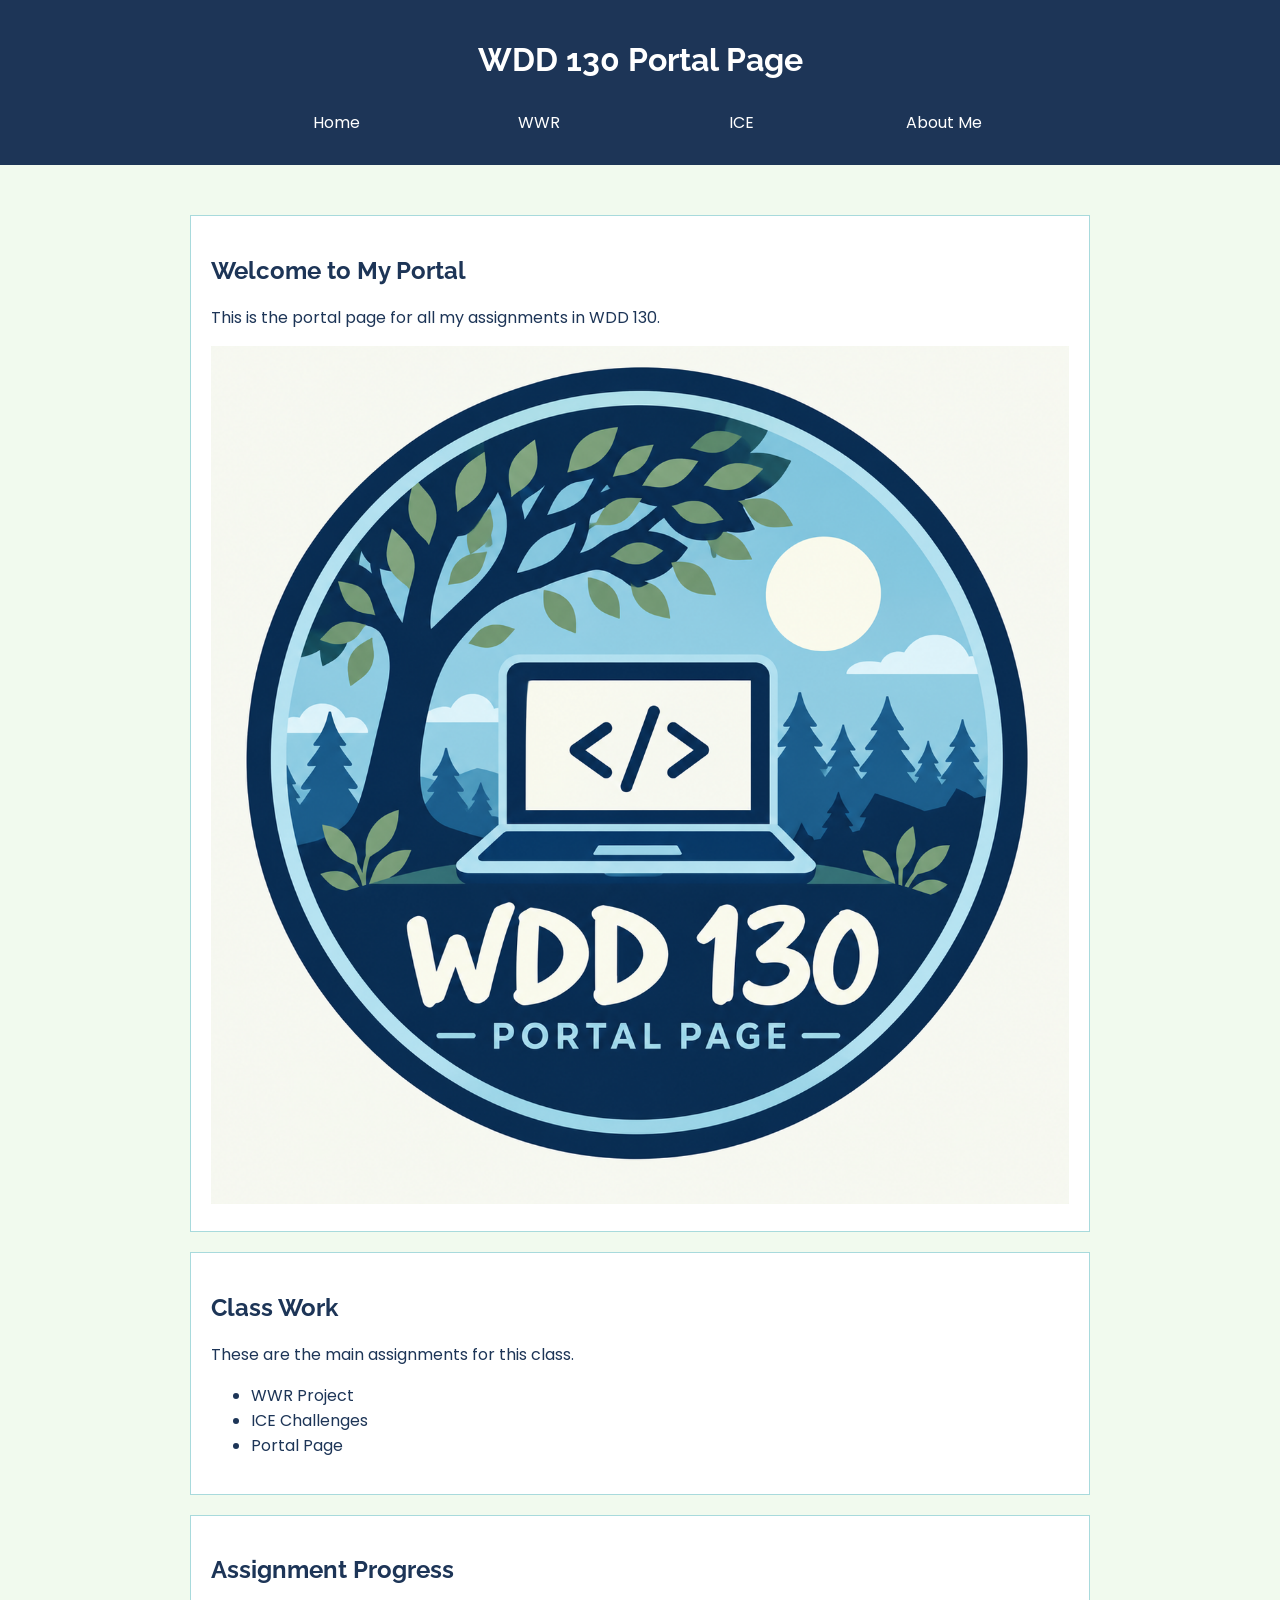
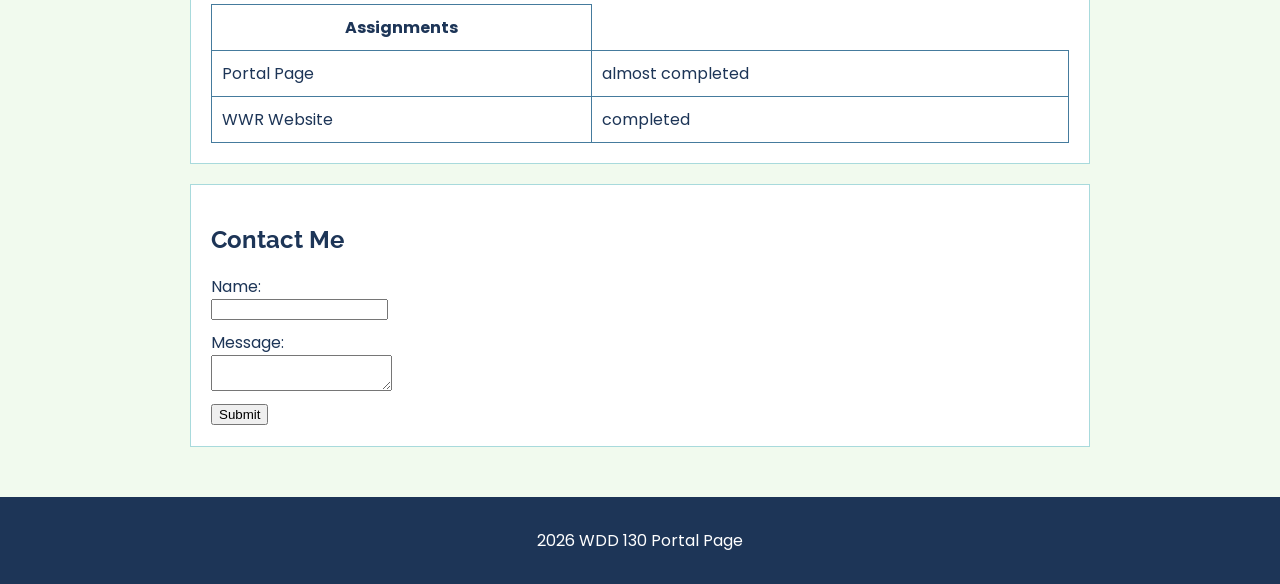
<file: index.html>
<!DOCTYPE html>
<html lang="en">
<head>
    <meta charset="UTF-8">
    <meta name="viewport" content="width=device-width, initial-scale=1.0">
    <title>WDD 130 Portal Page</title>
    <link rel="stylesheet" href="styles.css">
</head>
<body>
    <header>
        <h1>WDD 130 Portal Page</h1>

        <nav>
            <a href="index.html">Home</a>
            <a href="wwr/index.html">WWR</a>
            <a href="ice.html">ICE</a>
            <a href="aboutme.html">About Me</a>
        </nav>
    </header>

    <main>
        <section>
            <h2>Welcome to My Portal</h2>
            <p>
                This is the portal page for all my assignments in WDD 130.
            </p>
            <img src="design/portal-logo.png" alt="Portal Image">
        </section>

        <section>
            <h2>Class Work</h2>
            <p>
                These are the main assignments for this class.
            </p>

            <ul>
                <li>WWR Project</li>
                <li>ICE Challenges</li>
                <li>Portal Page</li>
            </ul>
        </section>

        <section>
            <h2>Assignment Progress</h2>

            <table>
                <tr>
                    <th>Assignments</th>
                </tr>
                <tr>
                    <td>Portal Page</td>
                    <td>almost completed</td>
                </tr>
                <tr>
                    <td>WWR Website</td>
                    <td>completed</td>
                </tr>
            </table>
        </section>

        <section>
            <h2>Contact Me</h2>

            <form>
                <label for="name">Name:</label>
                <input type="text" id="name" name="name">

                <label for="message">Message:</label>
                <textarea id="message" name="message"></textarea>

                <button type="submit">Submit</button>
            </form>
        </section>
    </main>

    <footer>
        <p>2026 WDD 130 Portal Page</p>
    </footer>
</body>
</html>
</file>
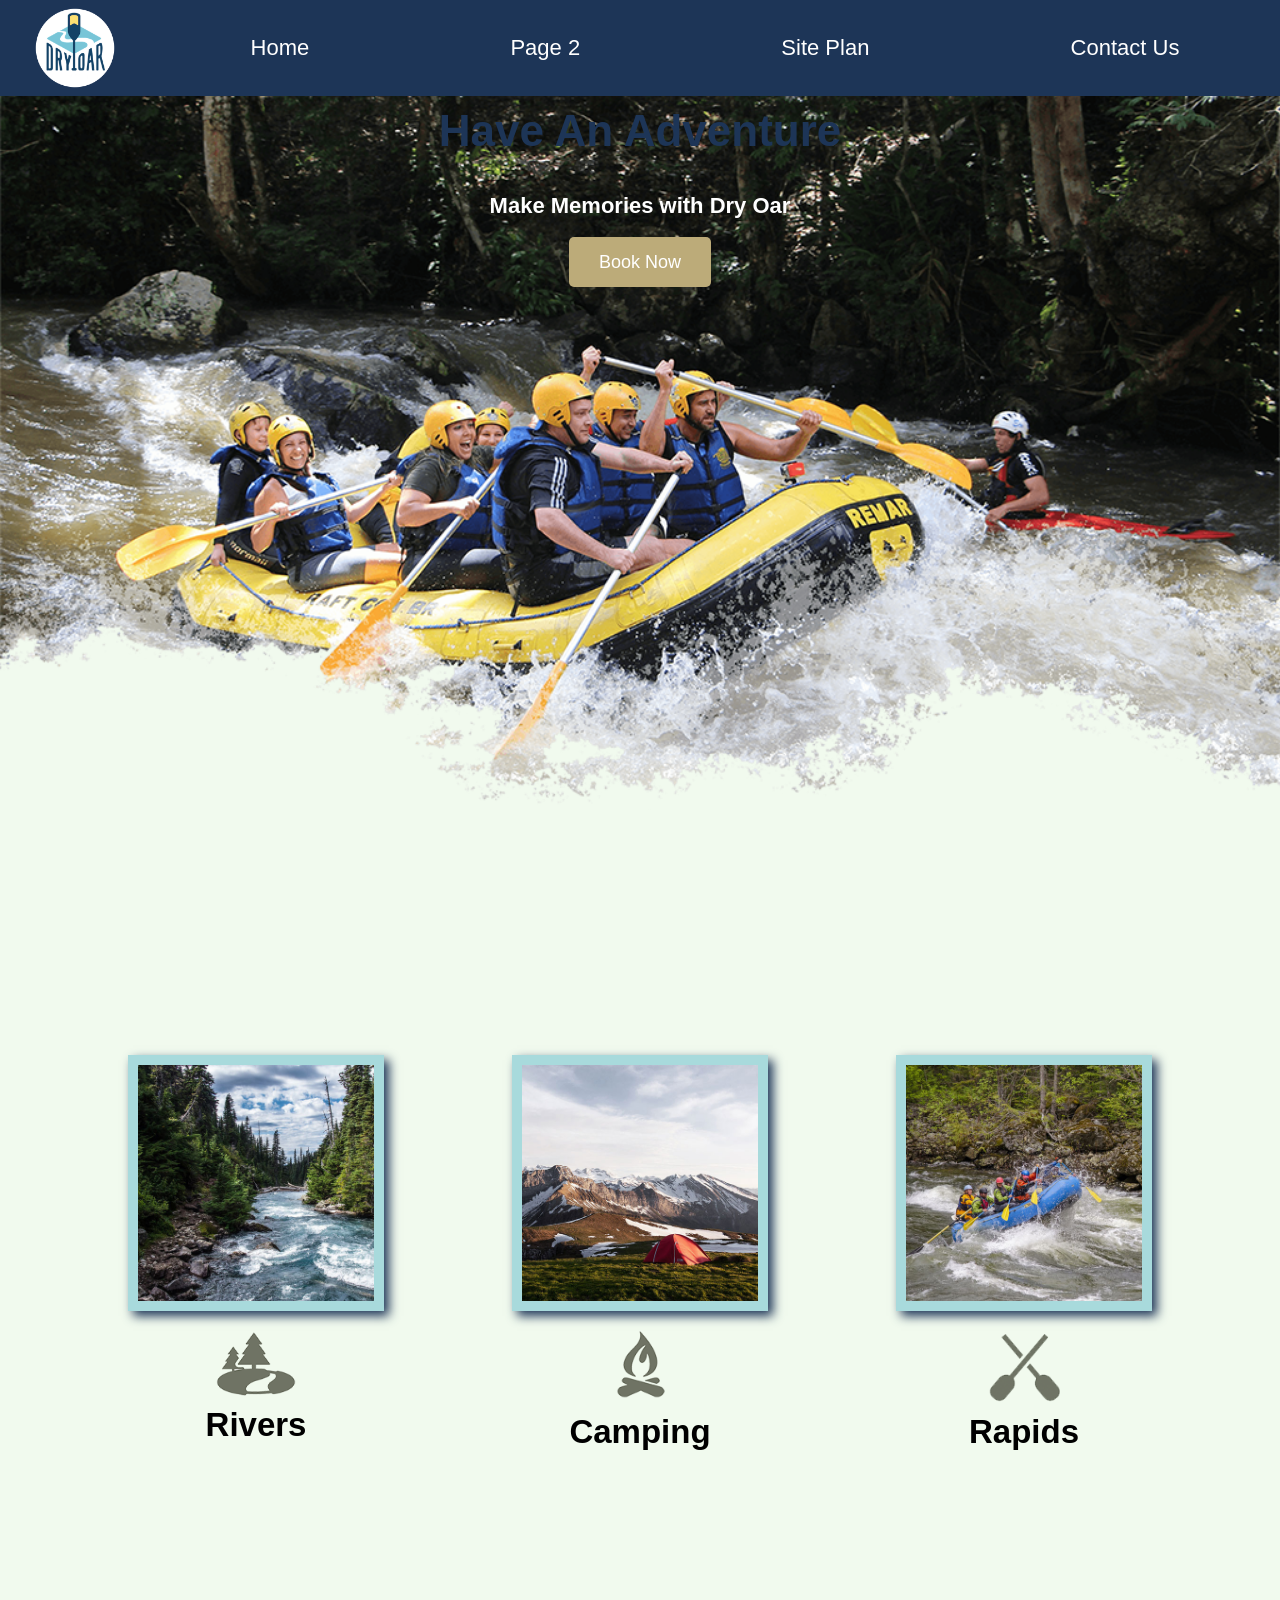
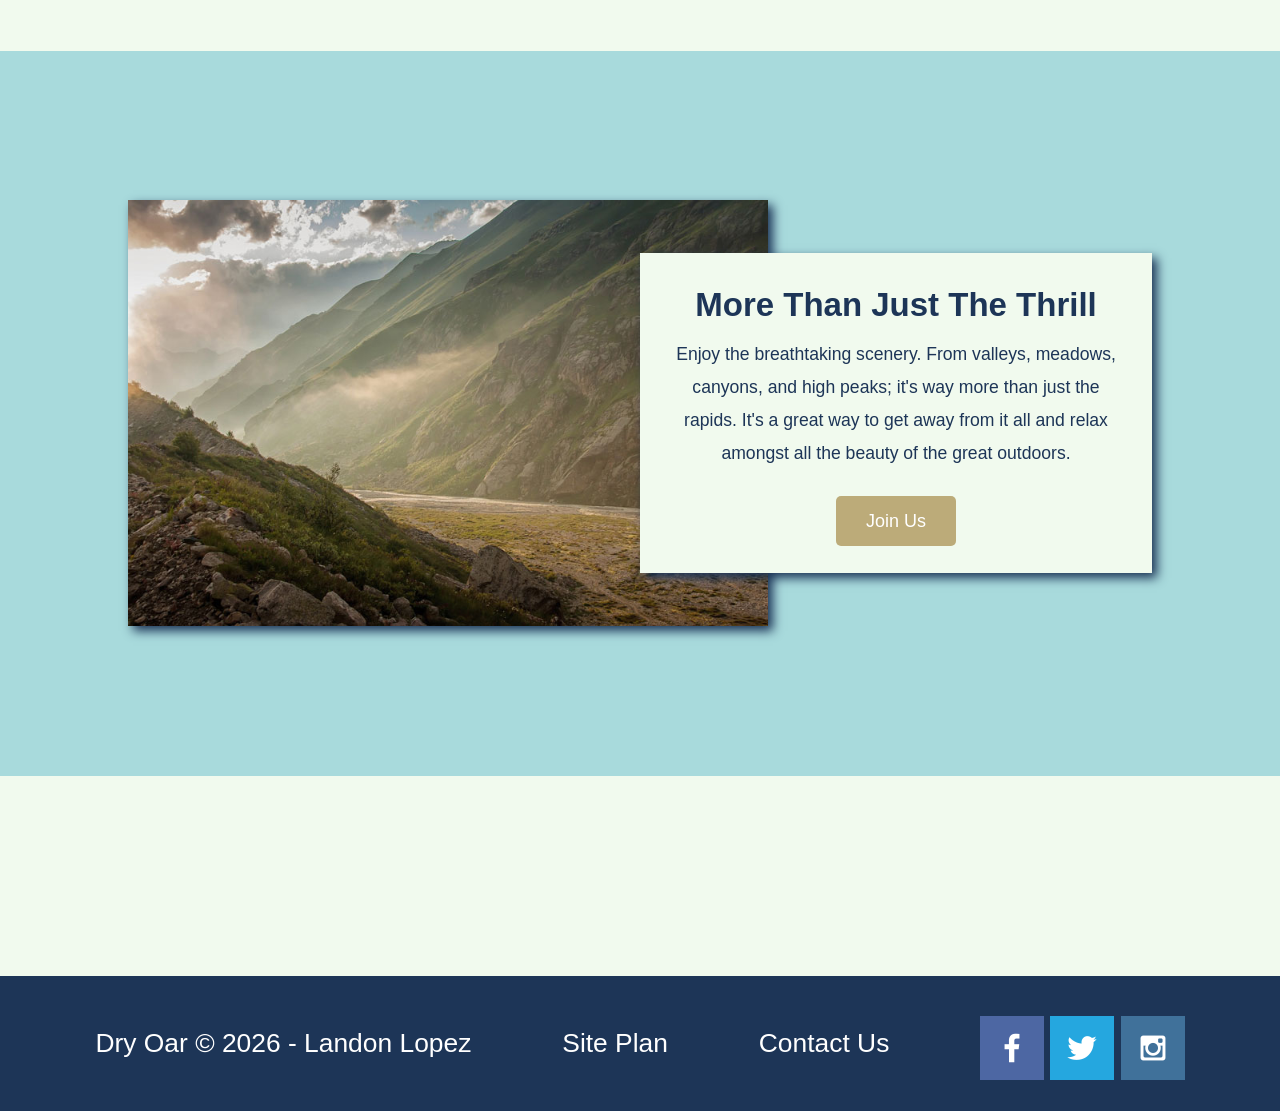
<file: wwr/index.html>
<!DOCTYPE html>
<html lang="en">
<head>
    <meta charset="UTF-8">
    <meta name="viewport" content="width=device-width, initial-scale=1.0">
    <title>Dry Oar Rafting</title>
    <link rel="stylesheet" href="styles/style.css">
</head>
<body>
    <div id="content">
<header>
    <a id="logo_link" href="index.html">
        <img class="logo" src="images/logo.png" alt="Dry Oar Logo">
    </a>
    <nav>
        <a href="index.html">Home</a>
        <a href="#">Page 2</a>
        <a href="site-plan-rafting.html">Site Plan</a>
        <a href="contactus.html">Contact Us</a>
    </nav>
</header>
<div id="hero">
    <div id="hero-box">
        <img id="hero-img" src="images/hero.png" alt="People enjoying white water rafting">
    </div>
    <section id="hero-msg">
        <h1 class="home-title">Have An Adventure</h1>
        <h4>Make Memories with Dry Oar </h4>
        <div class='button-box'>
            <a class='book' href="contactus.html">Book Now</a>
        </div>
    </section>
</div>
<main class="home-grid">
    <section class="rivers-card">
        <img class="card-img" src="images/rivers.jpg" alt="river in forest">
        <img class="icon" src="images/river_icon.png" alt="river icon">
        <h2>Rivers</h2>
    </section>
    <section class="camping-card">
        <img class="card-img" src="images/camping.jpg" alt="tent in mountains">
        <img class="icon" src="images/fire_icon.png" alt="fire icon">
        <h2>Camping</h2>
    </section>
    <section class="rapids-card">
        <img class="card-img" src="images/rapids.jpg" alt="rafting boat">
        <img class="icon" src="images/oars.png" alt="oars icon">
        <h2>Rapids</h2>
    </section>
    <div id="background"></div>
    <img class="mountains" src="images/mountains.jpg" alt="Misty mountains">
    <section class="msg">
        <h2>More Than Just The Thrill</h2>
        <p>Enjoy the breathtaking scenery. From valleys, meadows, canyons, and high peaks; it's way more than just the rapids. It's a great way to get away from it all and relax amongst all the beauty of the great outdoors. </p>
        <a class='join' href="rivers.html">Join Us</a>
    </section>
</main>
<footer>
    <p>Dry Oar &copy; 2026 - Landon Lopez</p>
    <p><a href="site-plan-rafting.html">Site Plan</a></p>
    <p><a href="contactus.html">Contact Us</a></p>
    <div class="social">
        <a href="https://facebook.com" target="_blank">
            <img src="images/facebook.png" alt="fb icon">
        </a>
        <a href="https://twitter.com" target="_blank">
            <img src="images/twitter.png" alt="twitter icon">
        </a>
        <a href="https://instagram.com" target="_blank">
            <img src="images/instagram.png" alt="instagram icon">
        </a>
    </div>
</footer>
    </div>
</body> 
</html>
</file>
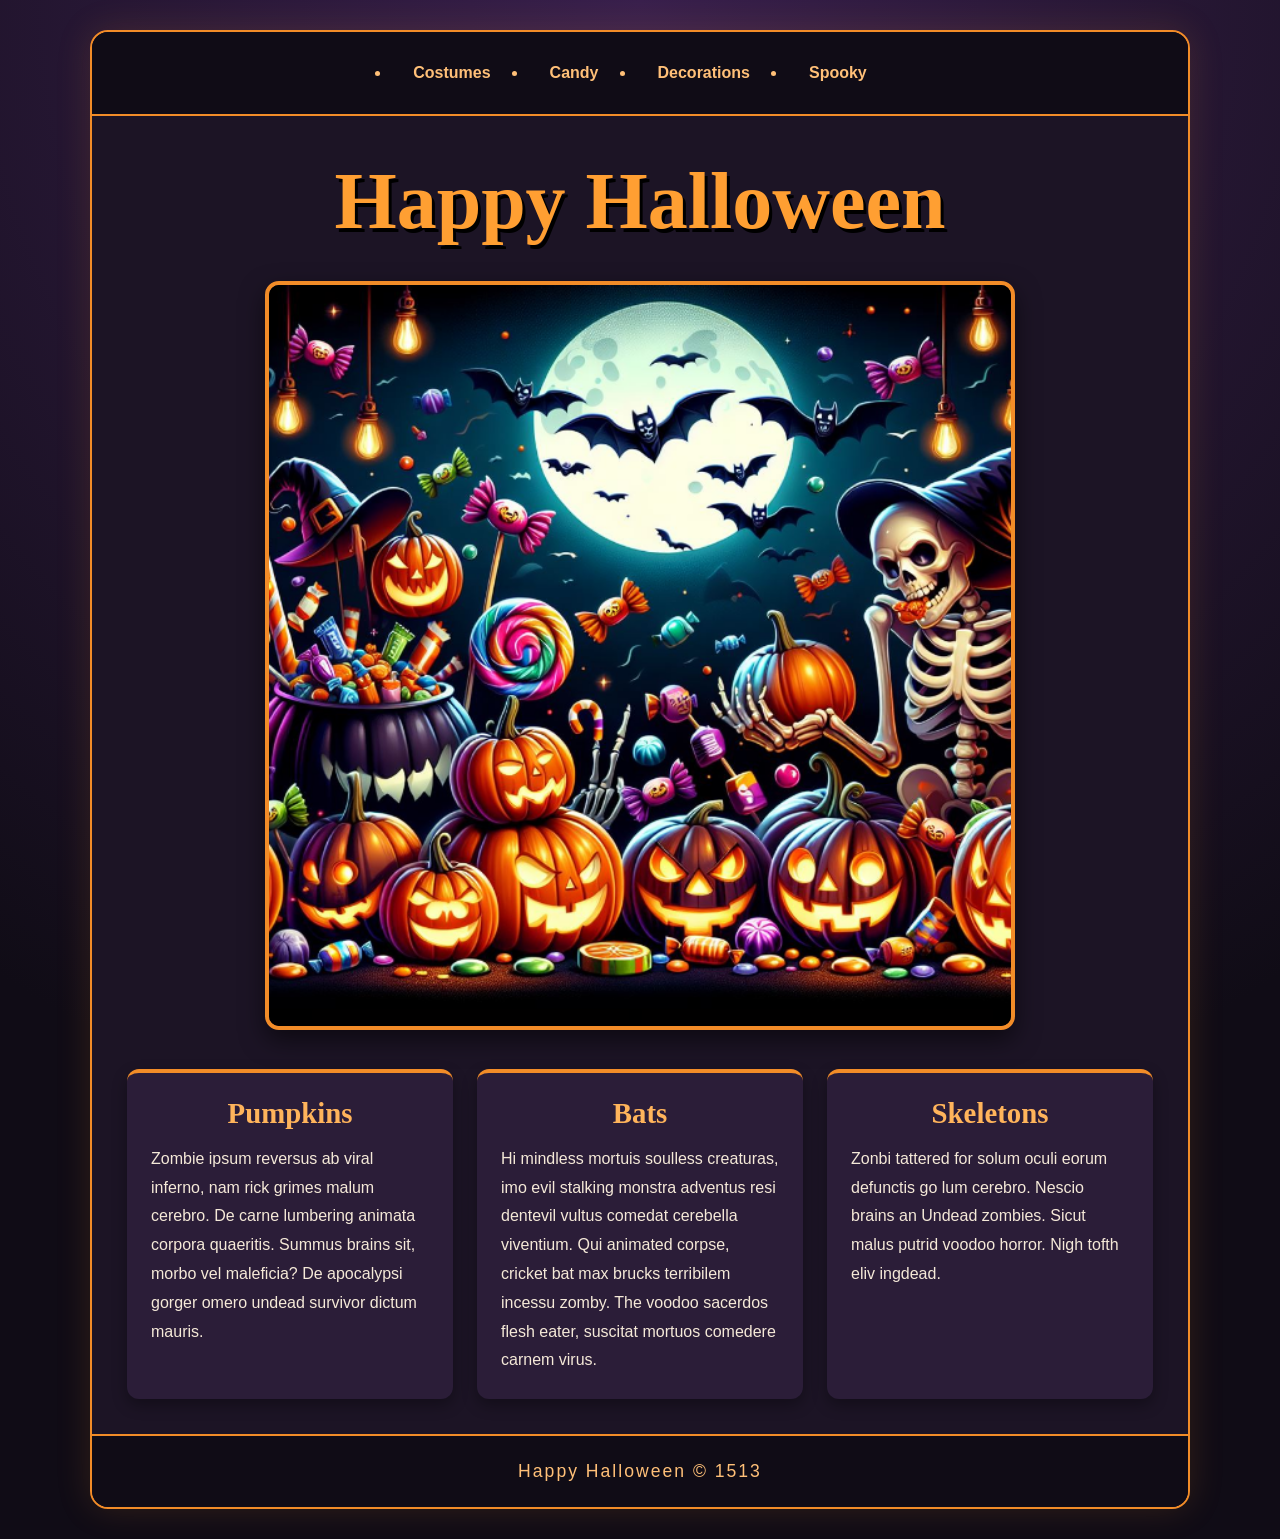
<file: ice/halloween/index.html>
<!-- For this activity you are not allowed to change
 the HTML code, only the CSS -->

<!DOCTYPE html>
<html lang="en">

<head>
    <meta charset="UTF-8">
    <meta name="viewport" content="width=device-width, initial-scale=1.0">
    <title>Document</title>
    <link rel="stylesheet" href="styles/styles.css">
</head>

<body>
    <div id="wrapper">
        <header>
            <nav>
                <ul>
                    <li>Costumes</li>
                    <li>Candy</li>
                    <li>Decorations</li>
                    <li>Spooky</li>
                </ul>
            </nav>
        </header>
        <main>
            <h1>Happy Halloween</h1>
            <img src="images/halloween.png">
            <section>
                <h2>Pumpkins</h2>
                <p>Zombie ipsum reversus ab viral inferno, nam rick grimes
                    malum cerebro. De carne lumbering animata corpora quaeritis.
                    Summus brains sit​​, morbo vel maleficia? De apocalypsi gorger
                    omero undead survivor dictum mauris. </p>
            </section>
            <section>
                <h2>Bats</h2>
                <p>Hi mindless mortuis soulless
                    creaturas, imo evil stalking monstra adventus resi dentevil vultus
                    comedat cerebella viventium. Qui animated corpse, cricket bat max
                    brucks terribilem incessu zomby. The voodoo sacerdos flesh eater,
                    suscitat mortuos comedere carnem virus.</p>
            </section>
            <section>
                <h2>Skeletons</h2>
                <p>Zonbi tattered for solum oculi
                    eorum defunctis go lum cerebro. Nescio brains an Undead zombies. Sicut
                    malus putrid voodoo horror. Nigh tofth eliv ingdead.</p>
            </section>
        </main>
        <footer>
            Happy Halloween &copy; 1513
        </footer>
    </div>
</body>

</html>
</file>
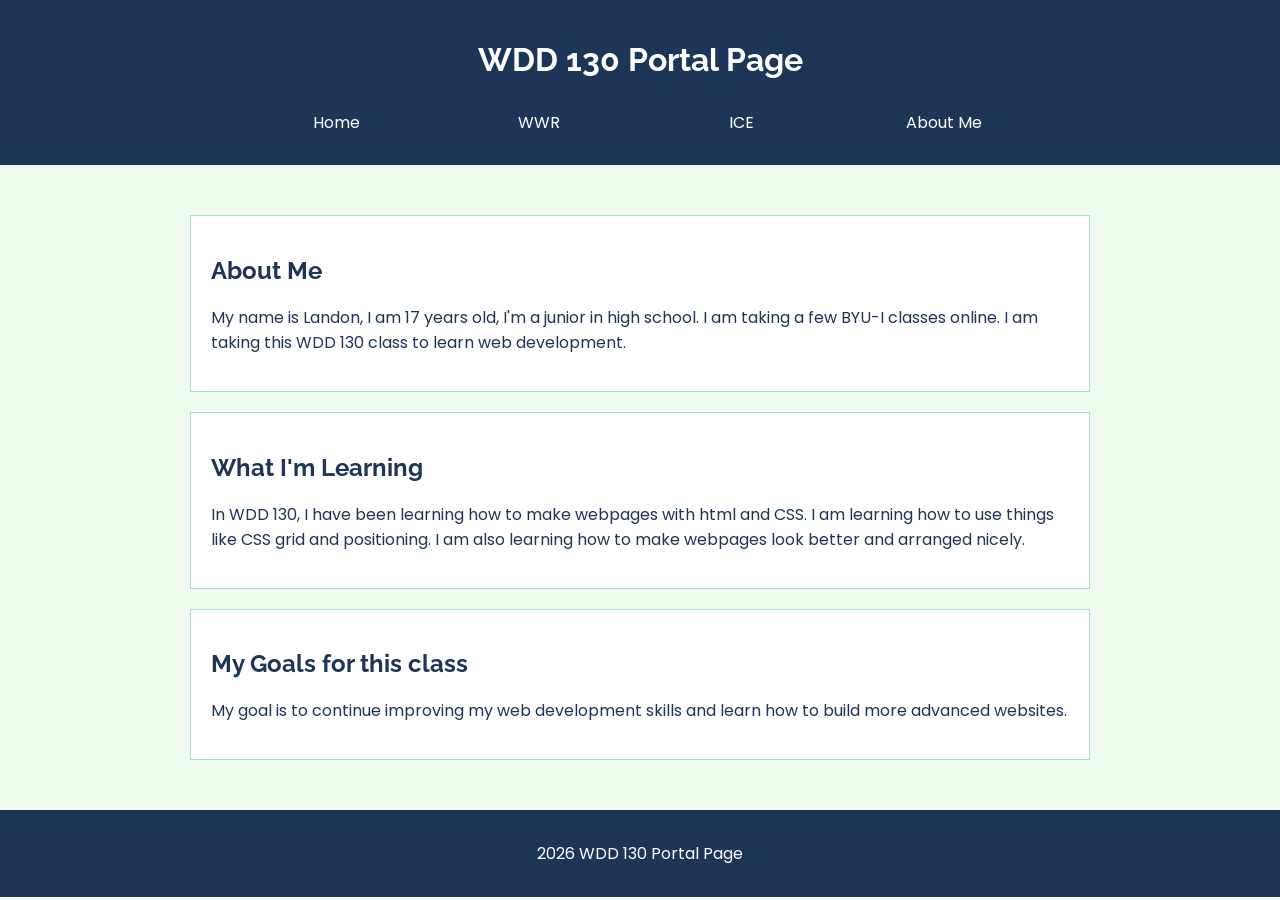
<file: aboutme.html>
<!DOCTYPE html>
<html lang="en">
<head>
    <meta charset="UTF-8">
    <meta name="viewport" content="width=device-width, initial-scale=1.0">
    <title>About Me | WDD 130 Portal Page</title>
    <link rel="stylesheet" href="styles.css">
</head>
<body>
    <header>
        <h1>WDD 130 Portal Page</h1>

        <nav>
            <a href="index.html">Home</a>
            <a href="wwr/index.html">WWR</a>
            <a href="ice.html">ICE</a>
            <a href="aboutme.html">About Me</a>
        </nav>
    </header>

    <main>
        <section>
            <h2>About Me</h2>
            <p>
                My name is Landon, I am 17 years old, I'm a junior in high school. 
                I am taking a few BYU-I classes online. 
                I am taking this WDD 130 class to learn web development.
            </p>
        </section>

        <section>
            <h2>What I'm Learning</h2>
            <p>
                In WDD 130, I have been learning how to make webpages with html and CSS. 
                I am learning how to use things like CSS grid and positioning.
                I am also learning how to make webpages look better and arranged nicely.
            </p>
        </section>

        <section>
            <h2>My Goals for this class</h2>
            <p>
                My goal is to continue improving my
                web development skills and learn how
                to build more advanced websites.
            </p>
        </section>
    </main>

    <footer>
        <p>2026 WDD 130 Portal Page</p>
    </footer>
</body>
</html>
</file>
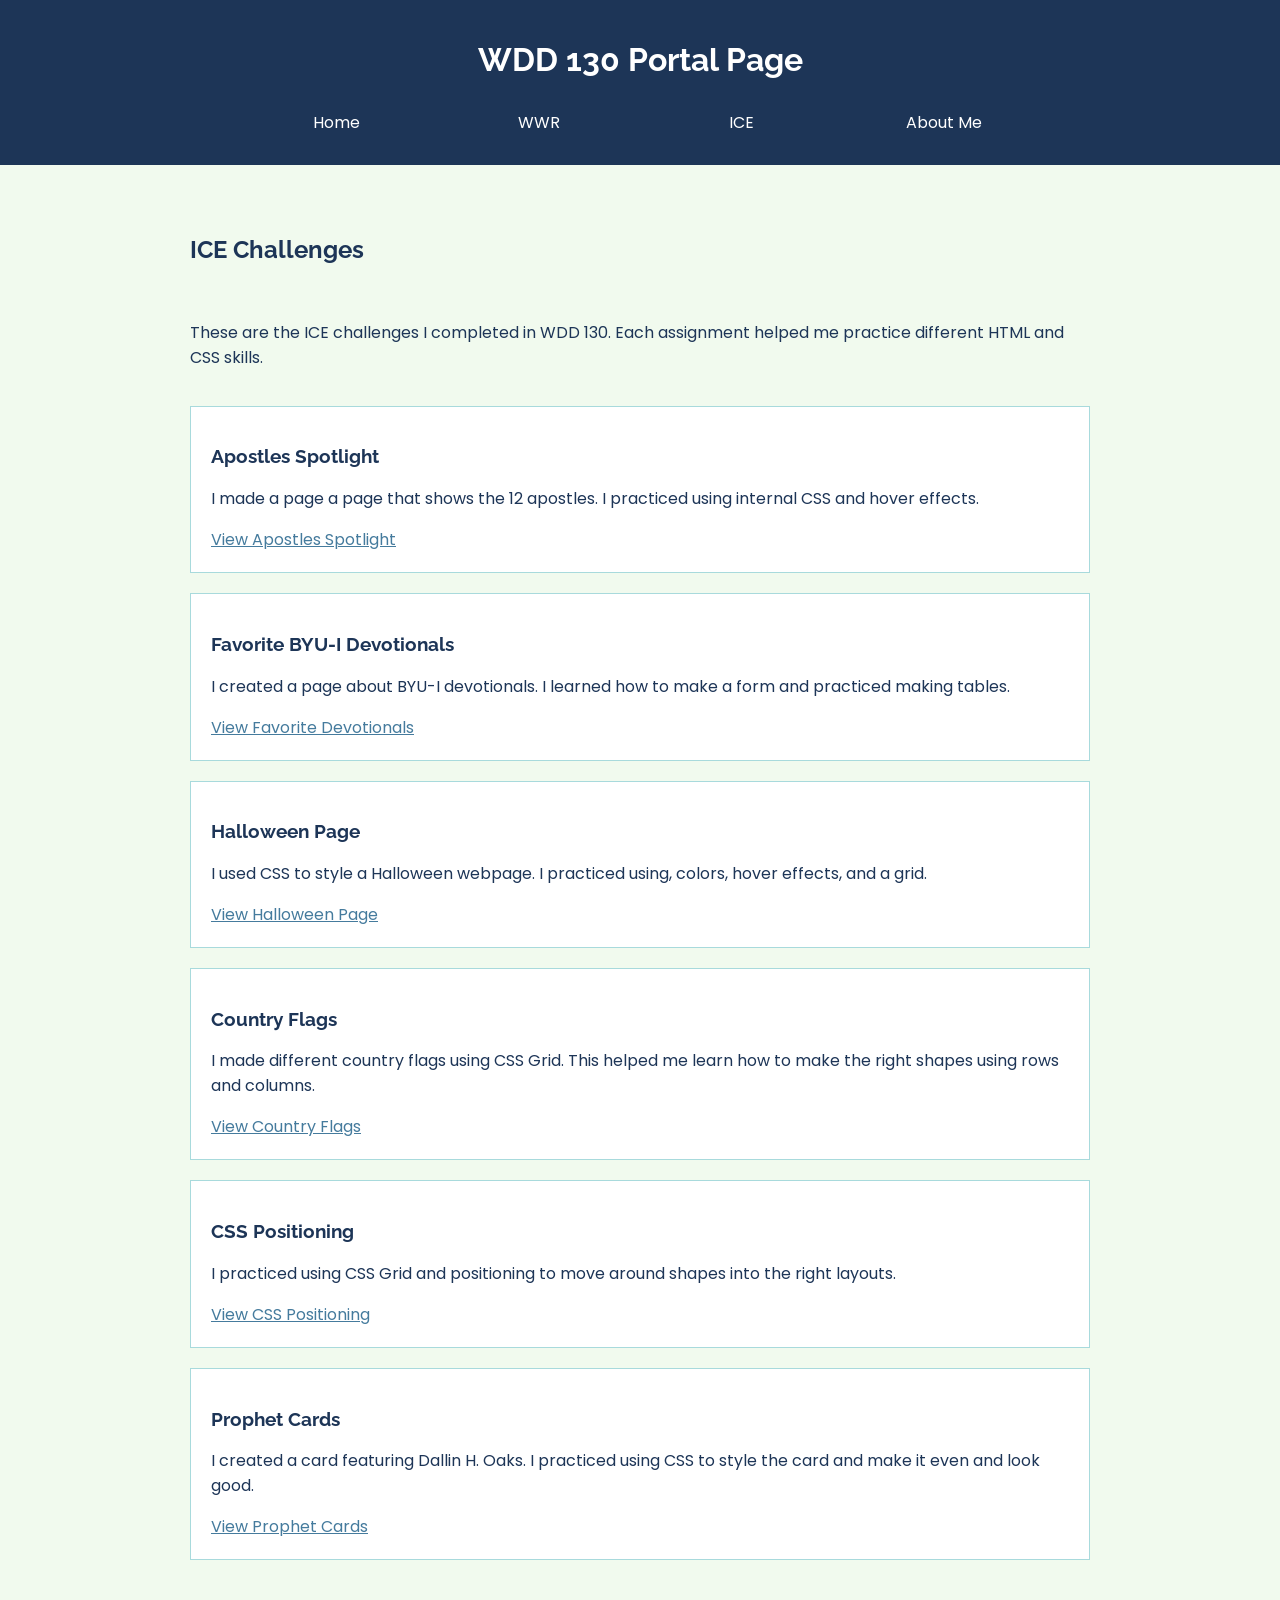
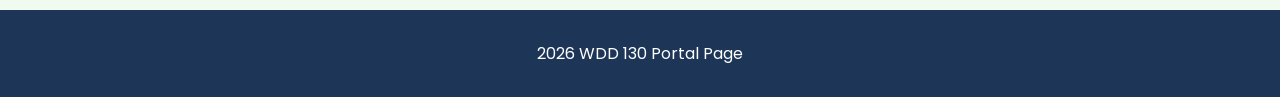
<file: ice.html>
<!DOCTYPE html>
<html lang="en">
<head>
    <meta charset="UTF-8">
    <meta name="viewport" content="width=device-width, initial-scale=1.0">
    <title>WDD 130 ICE Challenges</title>
    <link rel="stylesheet" href="styles.css">
</head>
<body>
    <header>
        <h1>WDD 130 Portal Page</h1>

        <nav>
            <a href="index.html">Home</a>
            <a href="wwr/index.html">WWR</a>
            <a href="ice.html">ICE</a>
            <a href="aboutme.html">About Me</a>
        </nav>
    </header>

    <main>
        <h2>ICE Challenges</h2>
        <p>
            These are the ICE challenges I completed
            in WDD 130. Each assignment helped me
            practice different HTML and CSS skills.
        </p>

        <section>
            <h3>Apostles Spotlight</h3>
            <p>
                I made a page a page that shows 
                the 12 apostles. I practiced
                using internal CSS and hover effects. 
            </p>
            <a href="ice/apostle_spotlight/apostles.html" target="_blank">
                View Apostles Spotlight
            </a>
        </section>

        <section>
            <h3>Favorite BYU-I Devotionals</h3>
            <p>
                I created a page about BYU-I
                devotionals. I learned how to make
                a form and practiced making tables. 
            </p>
            <a href="ice/favorite_devo/favdevo.html" target="_blank">
                View Favorite Devotionals
            </a>
        </section>

        <section>
            <h3>Halloween Page</h3>
            <p>
                I used CSS to style a Halloween 
                webpage. I practiced using,
                colors, hover effects, and a grid.
            </p>
            <a href="ice/halloween/index.html" target="_blank">
                View Halloween Page
            </a>
        </section>

        <section>
            <h3>Country Flags</h3>
            <p>
                I made different country flags
                using CSS Grid. This helped me learn
                how to make the right shapes using
                rows and columns.
            </p>
            <a href="ice/grid_flags/flags.html" target="_blank">
                View Country Flags
            </a>
        </section>

        <section>
            <h3>CSS Positioning</h3>
            <p>
                I practiced using CSS Grid and
                positioning to move around
                shapes into the right layouts.
            </p>
            <a href="ice/positioning/positioning.html" target="_blank">
                View CSS Positioning
            </a>
        </section>

        <section>
            <h3>Prophet Cards</h3>
            <p>
                I created a card featuring Dallin H.
                Oaks. I practiced using CSS to style
                the card and make it even and look good. 
            </p>
            <a href="ice/prophet_cards/oaks.html" target="_blank">
                View Prophet Cards
            </a>
        </section>
    </main>

    <footer>
        <p>2026 WDD 130 Portal Page</p>
    </footer>
</body>
</html>
</file>
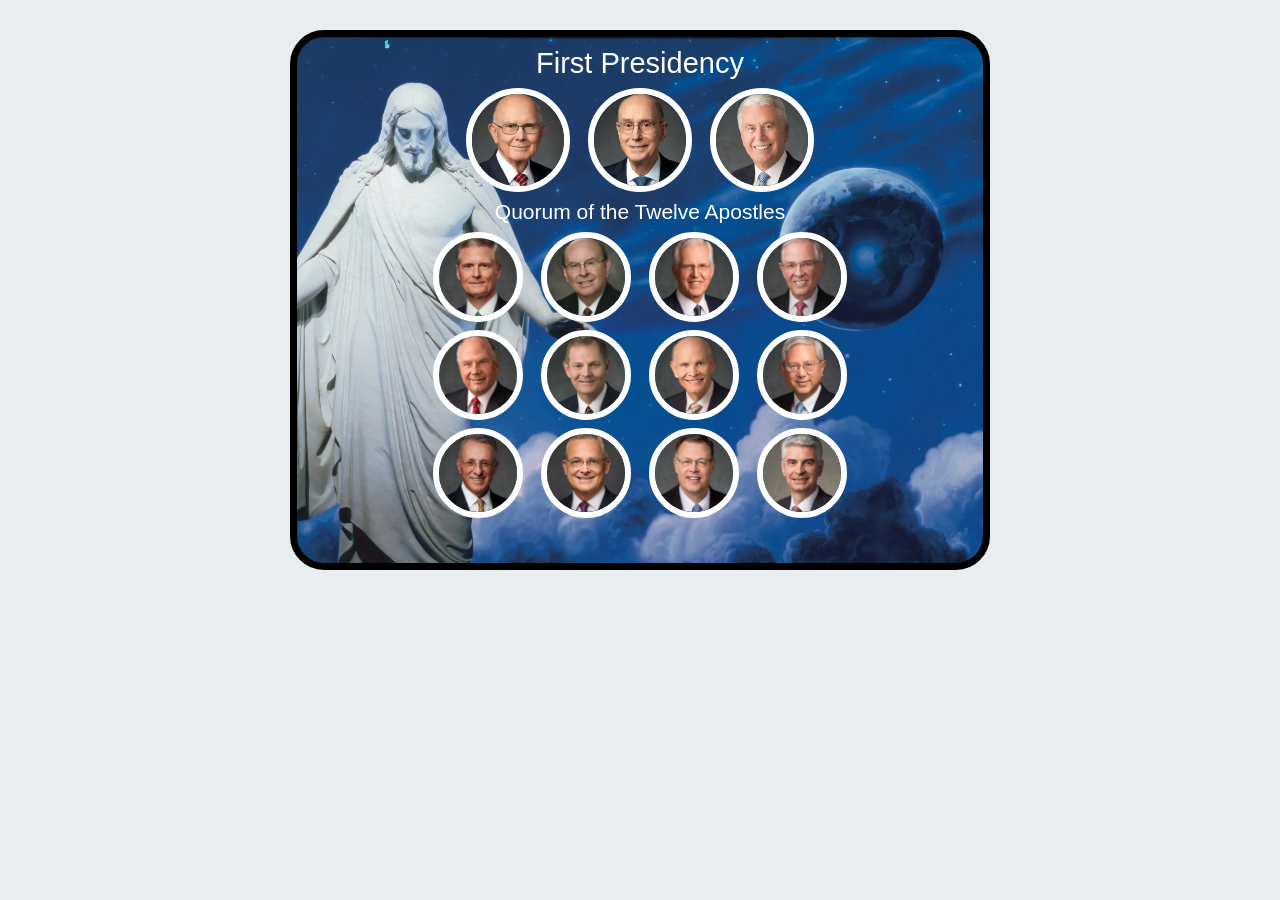
<file: ice/apostle_spotlight/apostles.html>
<!DOCTYPE html>
<html lang="en">
<head>
    <meta charset="UTF-8">
    <meta name="viewport" content="width=device-width, initial-scale=1.0">
    <title>Apostles Spotlight</title>

    <style>
        body {
            margin: 0;
            padding: 30px;
            background-color: #e9edef;
            font-family: Arial, sans-serif;
            display: flex;
            justify-content: center;
        }

        .spotlight {
            width: 100%;
            max-width: 700px;
            min-height: 540px;
            box-sizing: border-box;
            padding: 10px 25px 25px;
            border: 7px solid black;
            border-radius: 34px;
            background-image: url("images/christus.webp");
            background-size: cover;
            background-position: center;
            text-align: center;
            color: white;
        }

        h1 {
            margin: 0 0 5px;
            font-size: 29px;
            font-weight: normal;
        }

        h2 {
            margin: 8px 0;
            font-size: 21px;
            font-weight: normal;
        }

        .apostle-row {
            display: flex;
            justify-content: center;
            align-items: center;
            gap: 18px;
            margin: 8px auto;
        }

        .apostle {
            width: 78px;
            height: 78px;
            border: 6px solid white;
            border-radius: 50%;
            object-fit: cover;
            background-color: #243440;
            transition: border-color 0.2s ease,
                        transform 0.2s ease;
        }

        .presidency .apostle {
            width: 92px;
            height: 92px;
        }

        /* Required mouse-over effect */
        .apostle:hover {
            border-color: #f5d547;
            transform: scale(1.08);
        }

        @media (max-width: 600px) {
            body {
                padding: 12px;
            }

            .spotlight {
                min-height: auto;
                padding: 12px 8px 20px;
                border-radius: 25px;
            }

            h1 {
                font-size: 24px;
            }

            h2 {
                font-size: 17px;
            }

            .apostle-row {
                gap: 7px;
            }

            .apostle {
                width: 55px;
                height: 55px;
                border-width: 4px;
            }

            .presidency .apostle {
                width: 65px;
                height: 65px;
            }
        }
    </style>
</head>

<body>
    <main class="spotlight">

        <h1>First Presidency</h1>

        <div class="apostle-row presidency">
            <img class="apostle" src="images/oaks.webp" alt="Dallin H. Oaks" title="Dallin H. Oaks">
            <img class="apostle" src="images/eyring.webp" alt="Henry B. Eyring" title="Henry B. Eyring"> 
            <img class="apostle" src="images/uchtdorf.webp" alt="Dieter F. Uchtdorf" title="Dieter F. Uchtdorf">
        </div>

        <h2>Quorum of the Twelve Apostles</h2>

        <div class="apostle-row">
            <img class="apostle" src="images/bednar.webp" alt="David A. Bednar" title="David A. Bednar">
            <img class="apostle" src="images/cook.webp" alt="Quentin L. Cook" title="Quentin L. Cook">
            <img class="apostle" src="images/christofferson.webp" alt="D. Todd Christofferson" title="D. Todd Christofferson">
            <img class="apostle" src="images/anderson.webp" alt="Neil L. Andersen" title="Neil L. Anderson">
        </div>

        <div class="apostle-row">
            <img class="apostle" src="images/rasband.webp" alt="Ronald A. Rasband" title="Ronald A. Rasband">
            <img class="apostle" src="images/stevenson.webp" alt="Gary E. Stevenson" title="Gary E. Stevenson">
            <img class="apostle" src="images/renlund.webp" alt="Dale G. Renlund" title="Dale G Renlund">
            <img class="apostle" src="images/gong.webp" alt="Gerrit W. Gong" title="Gerrit W. Gong">
        </div>

        <div class="apostle-row">
            <img class="apostle" src="images/soares.webp" alt="Ulisses Soares" title="Ulisses Soares">
            <img class="apostle" src="images/kearon.webp" alt="Patrick Kearon" title="Patrick Kearon">
            <img class="apostle" src="images/gilbert.webp" alt="Clark G. Gilbert" title="Clark G. Gilbert">
            <img class="apostle" src="images/causse.webp" alt="Gérald Caussé" title="Gerald Causse">
        </div>

    </main>
</body>
</html>
</file>
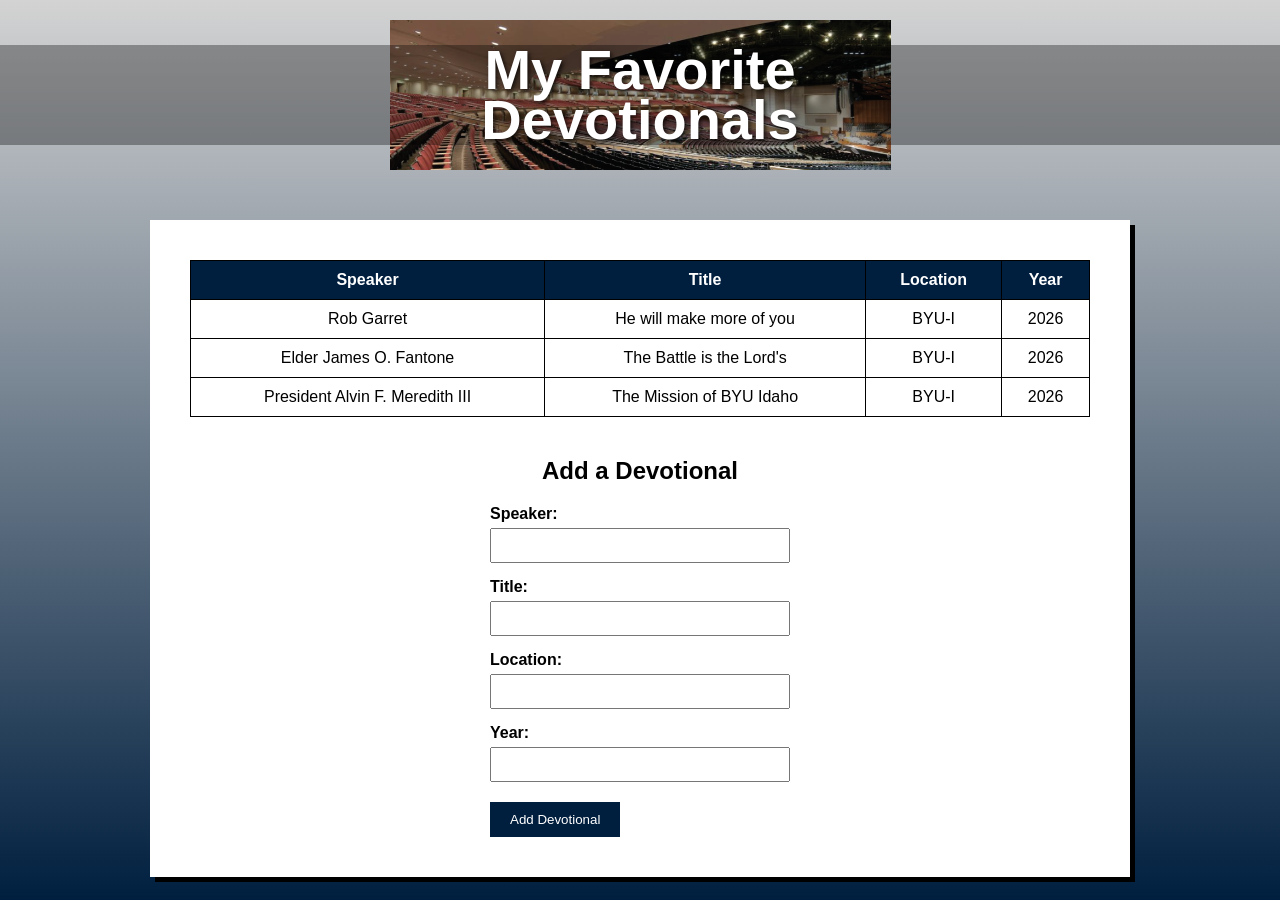
<file: ice/favorite_devo/favdevo.html>
<!DOCTYPE html>
<html lang="en">
<head>
  <meta charset="UTF-8" />
  <meta name="viewport" content="width=device-width, initial-scale=1.0"/>
  <title>My Favorite Devotionals</title>
  <link rel="stylesheet" href="styles/styles.css" />
</head>
<body>
  <div class="container">
    <header class="header">
      <div class="header-image">
        <h1>My Favorite<br>Devotionals</h1>
      </div>
    </header>
    <main>
      <div class="content-box">
        <!-- Add your devotional content here -->
        <table>
          <thead>
            <tr>
              <th>Speaker</th>
              <th>Title</th>
              <th>Location</th>
              <th>Year</th>
            </tr>
          </thead>
          <tbody>
            <tr>
              <td>Rob Garret</td>
              <td>He will make more of you</td>
              <td>BYU-I</td>
              <td>2026</td>
            </tr>
            <tr>
              <td>Elder James O. Fantone</td>
              <td>The Battle is the Lord's</td>
              <td>BYU-I</td>
              <td>2026</td>
            </tr>
            <tr>
              <td>President Alvin F. Meredith III</td>
              <td>The Mission of BYU Idaho</td>
              <td>BYU-I</td>
              <td>2026</td>
            </tr>
          </tbody>
        </table>

        <h2>Add a Devotional</h2>

        <form>
          <label for="speaker">Speaker:</label>
          <input type="text" id="speaker" name="speaker">

          <label for="title">Title:</label>
          <input type="text" id="title" name="title">

          <label for="location">Location:</label>
          <input type="text" id="location" name="location">

          <label for="year">Year:</label>
          <input type="number" id="year" name="year">

          <button type="button">Add Devotional</button>
        </form>

      </div>
    </main>
  </div>
</body>
</html>
</file>
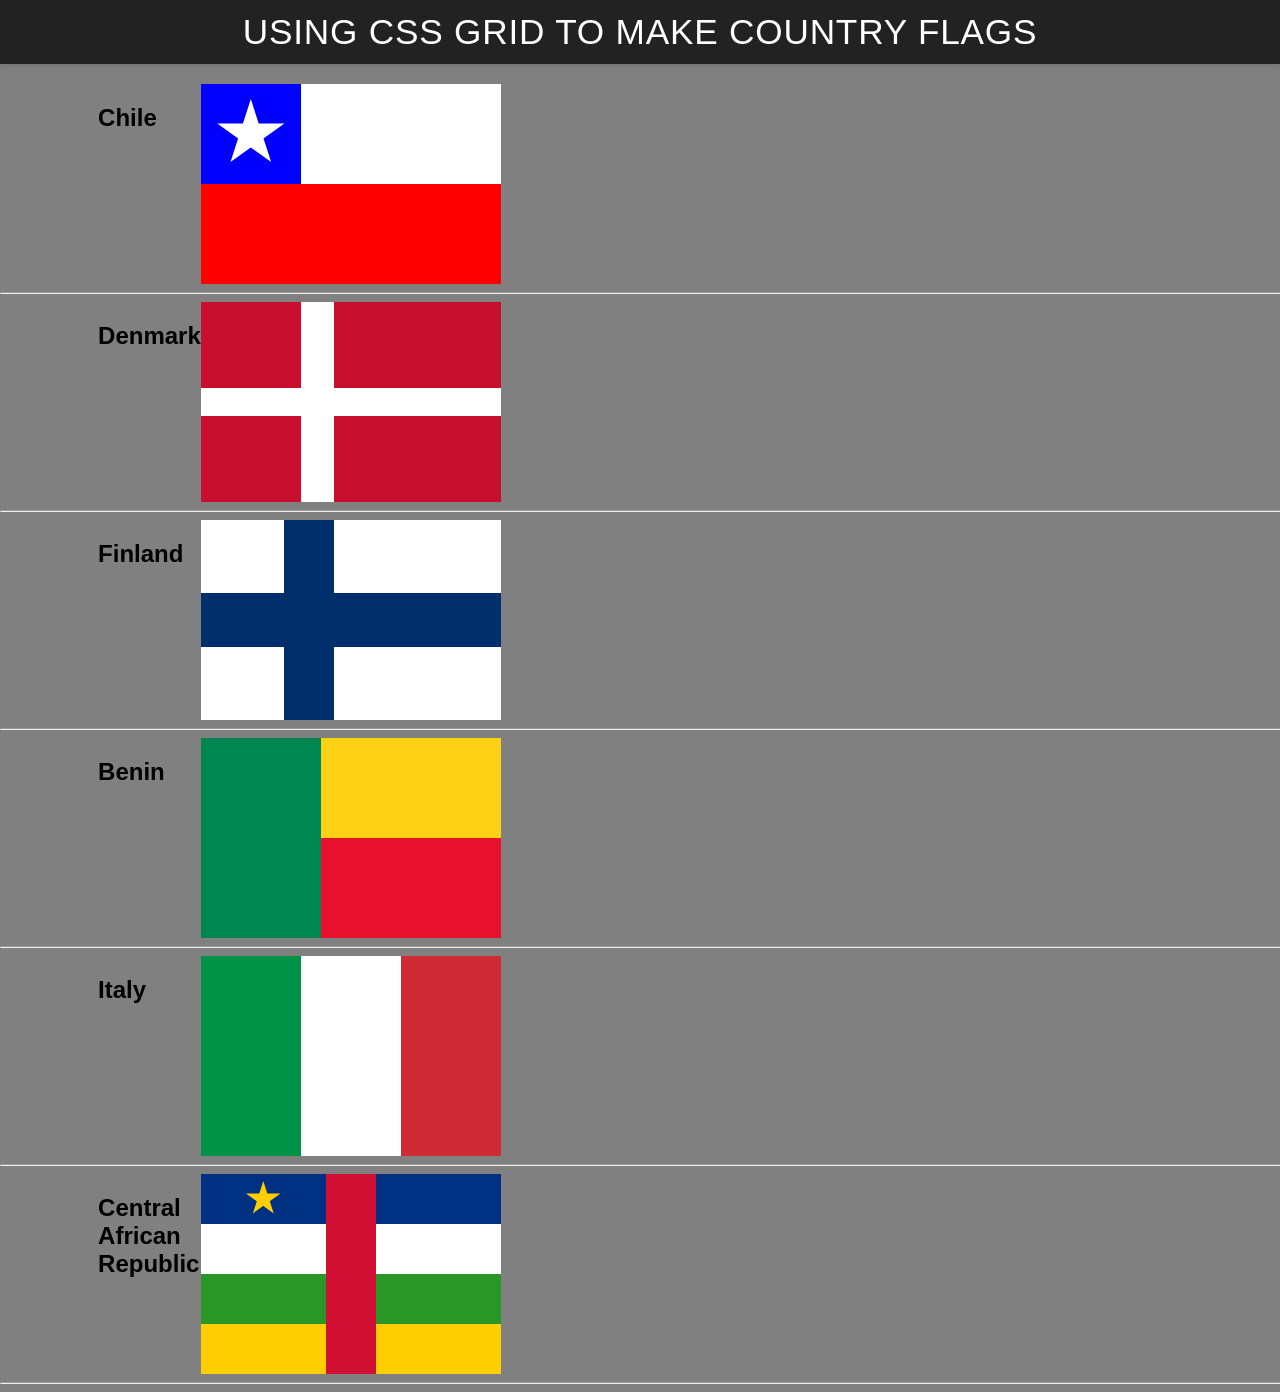
<file: ice/grid_flags/flags.html>
<!DOCTYPE html>
<html lang="en">

<head>
    <meta charset="UTF-8">
    <meta name="viewport" content="width=device-width, initial-scale=1.0">
    <title>Flag</title>
    <style>
        body {
            margin: 0;
            font-family: 'Helvetica Neue', sans-serif;
            background-color: gray;
        }

        header {
            background-color: #222;
            color: #fff;
            padding: 0.75rem 1.5rem;
            display: flex;
            align-items: center;
            justify-content: center;
            font-size: 1.1rem;
            letter-spacing: 0.05rem;
            text-transform: uppercase;
            box-shadow: 0 2px 4px rgba(0, 0, 0, 0.1);
        }

        header h1 {
            margin: 0;
            font-weight: 400;
        }

        main {
            display: grid;
            grid-template-columns: .1fr .1fr 1fr .1fr;
            margin-top: 20px;
        }

        hr {
            width: 100%;
            grid-column: 1 / 5;
        }

        h2 {
            grid-column: 2/3;
        }

        #blue {
            background: blue;
            grid-column: 1 / 2;
            display: grid;
            align-items: center;
            justify-items: center;
        }

        #white {
            background: white;
            grid-column: 2 / 4;
        }

        #red {
            background: red;
            grid-column: 1 / 4;
        }

        #chile {
            display: grid;
            grid-template-columns: 1fr 1fr 1fr;
            grid-template-rows: 1fr 1fr;
            height: 200px;
            width: 300px;
        }

        .star {
            width: 70px;
            aspect-ratio: 1;
            background: white;
            clip-path: polygon(50% 0, 79% 90%, 2% 35%, 98% 35%, 21% 90%);
        }

        #denmark {
            display: grid;
            grid-template-columns: 3fr 1fr 5fr;
            grid-template-rows: 3fr 1fr 3fr;
            background-color: white;
            height: 200px;
            width: 300px;
        }

        #dred1,
        #dred2,
        #dred3,
        #dred4 {
            background-color: #c8102e;
        }

        #dred1 {
            grid-column: 1;
            grid-row: 1;
        }

        #dred2 {
            grid-column: 3;
            grid-row: 1;
        }

        #dred3 {
            grid-column: 1;
            grid-row: 3;
        }

        #dred4 {
            grid-column: 3;
            grid-row: 3;
        }

        #finland {
            display: grid;
            grid-template-columns: 5fr 3fr 10fr;
            grid-template-rows: 4fr 3fr 4fr;
            background-color: #002f6c;
            height: 200px;
            width: 300px;
        }

        #fwhite1,
        #fwhite2,
        #fwhite3,
        #fwhite4 {
            background-color: white;
        }

        #fwhite1 {
            grid-column: 1;
            grid-row: 1;
        }

        #fwhite2 {
            grid-column: 3;
            grid-row: 1;
        }

        #fwhite3 {
            grid-column: 1;
            grid-row: 3;
        }

        #fwhite4 {
            grid-column: 3;
            grid-row: 3;
        }

        #benin {
            display: grid;
            grid-template-columns: 2fr 3fr;
            grid-template-rows: 1fr 1fr;
            height: 200px;
            width: 300px;
        }

        #bgreen {
            background-color: #008751;
            grid-column: 1;
            grid-row: 1 / 3;
        }

        #byellow {
            background-color: #fcd116;
            grid-column: 2;
            grid-row: 1;
        }

        #bred {
            background-color: #e8112d;
            grid-column: 2;
            grid-row: 2;
        }

        #italy {
            display: grid;
            grid-template-columns: 1fr 1fr 1fr;
            grid-template-rows: 1fr;
            height: 200px;
            width: 300px;
        }

        #igreen {
            background-color: #009246;
            grid-column: 1;
        }

        #iwhite {
            background-color: white;
            grid-column: 2;
        }

        #ired {
            background-color: #ce2b37;
            grid-column: 3;
        }

        #car {
            display: grid;
            grid-template-columns: 5fr 2fr 5fr;
            grid-template-rows: repeat(4, 1fr);
            height: 200px;
            width: 300px;
        }

        #cblue {
            background-color: #003082;
            grid-column: 1 / 4;
            grid-row: 1;
        }

        #cwhite {
            background-color: white;
            grid-column: 1 / 4;
            grid-row: 2;
        }

        #cgreen {
            background-color: #289728;
            grid-column: 1 / 4;
            grid-row: 3;
        }

        #cyellow {
            background-color: #ffce00;
            grid-column: 1 / 4;
            grid-row: 4;
        }

        #cred {
            background-color: #d21034;
            grid-column: 2;
            grid-row: 1 / 5;
            z-index: 1;
        }

        #cstar {
            background-color: #ffce00;
            width: 36px;
            grid-column: 1;
            grid-row: 1;
            align-self: center;
            justify-self: center;
            z-index: 2;
        }
    </style>
</head>

<body>
    <header>
        <h1>Using CSS Grid to make Country Flags</h1>
    </header>
    <main>
        <h2>Chile</h2>
        <div id="chile">
            <div id="blue">
                <div class="star"></div>
            </div>
            <div id="white"></div>
            <div id="red"></div>
        </div>
        <hr>

        <h2>Denmark</h2>
        <div id="denmark">
            <div id="dred1"></div>
            <div id="dred2"></div>
            <div id="dred3"></div>
            <div id="dred4"></div>
        </div>
        <hr>

        <h2>Finland</h2>
        <div id="finland">
            <div id="fwhite1"></div>
            <div id="fwhite2"></div>
            <div id="fwhite3"></div>
            <div id="fwhite4"></div>
        </div>
        <hr>

        <h2>Benin</h2>
        <div id="benin">
            <div id="bgreen"></div>
            <div id="byellow"></div>
            <div id="bred"></div>
        </div>
        <hr>

        <h2>Italy</h2>
        <div id="italy">
            <div id="igreen"></div>
            <div id="iwhite"></div>
            <div id="ired"></div>
        </div>
        <hr>

        <h2>Central African Republic</h2>
        <div id="car">
            <div id="cblue"></div>
            <div id="cwhite"></div>
            <div id="cgreen"></div>
            <div id="cyellow"></div>
            <div id="cred"></div>
            <div id="cstar" class="star"></div>
        </div>
        <hr>
    </main>
</body>

</html>
</file>
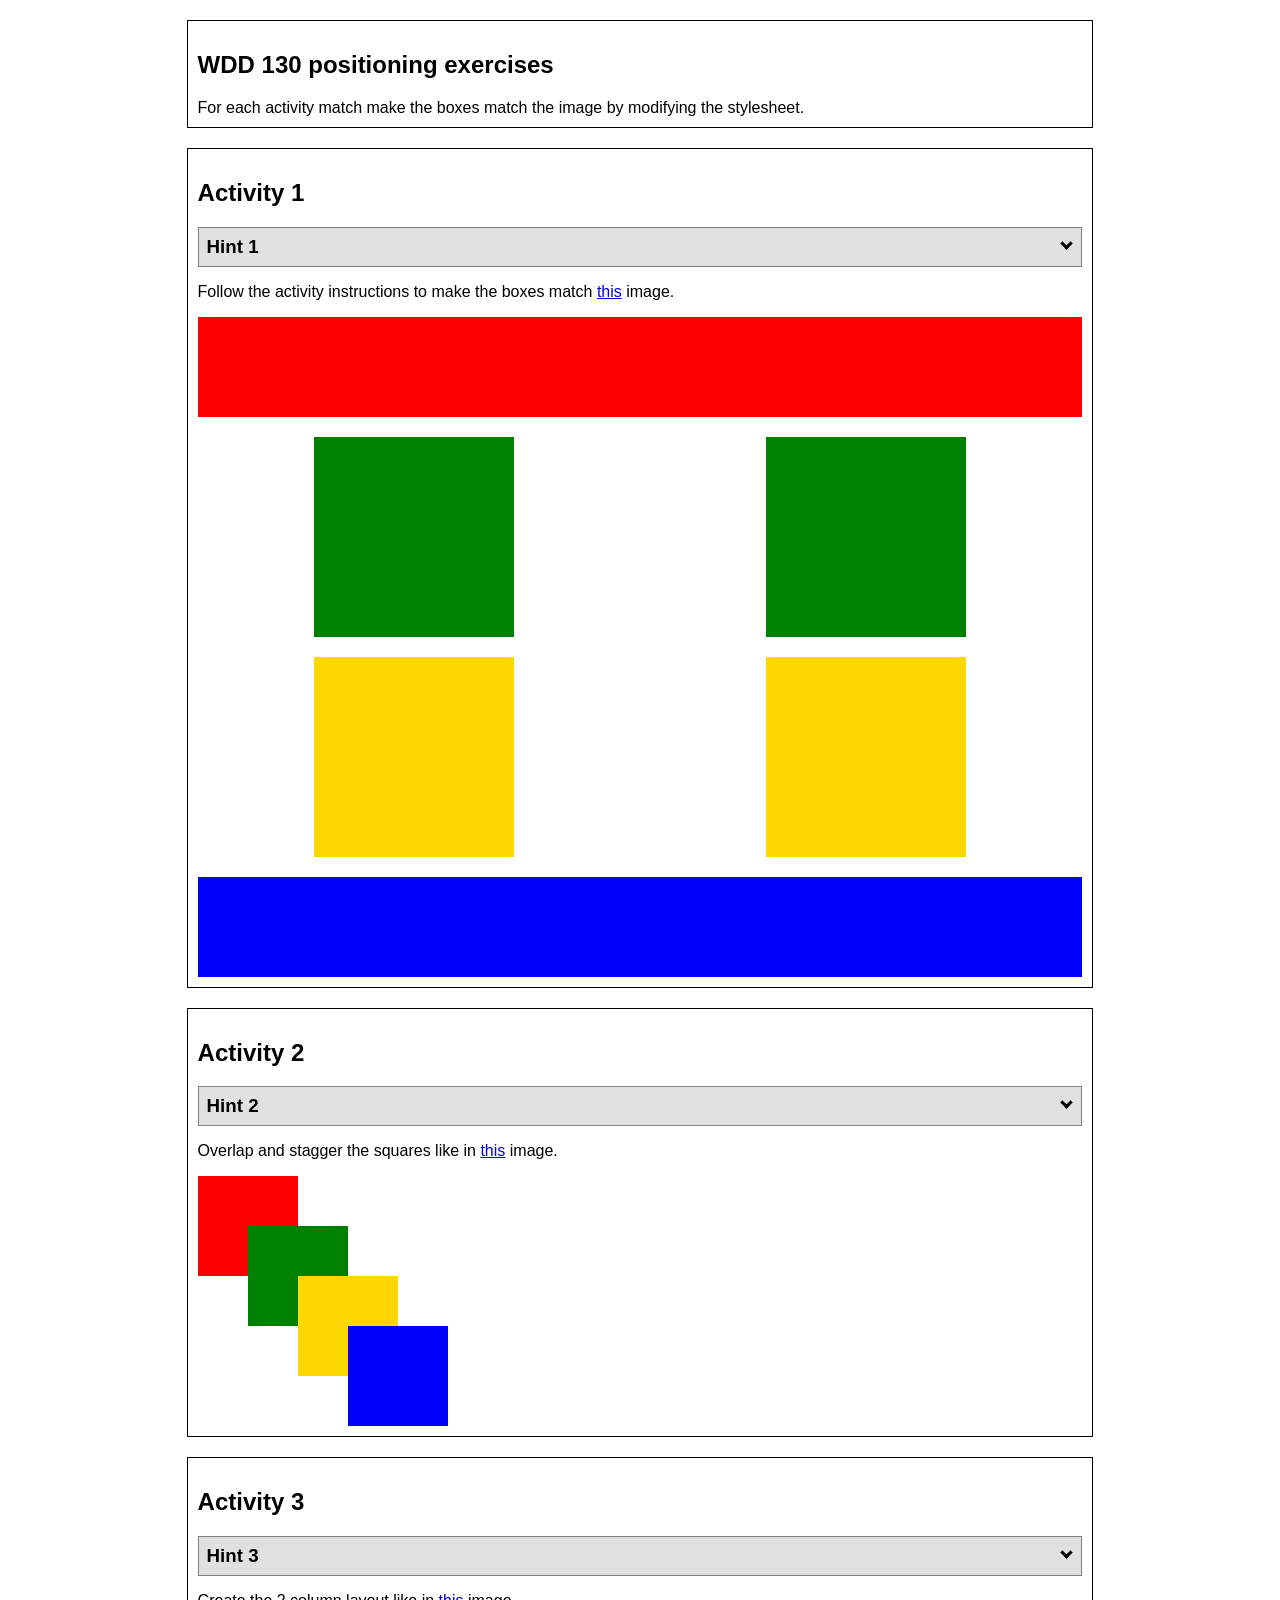
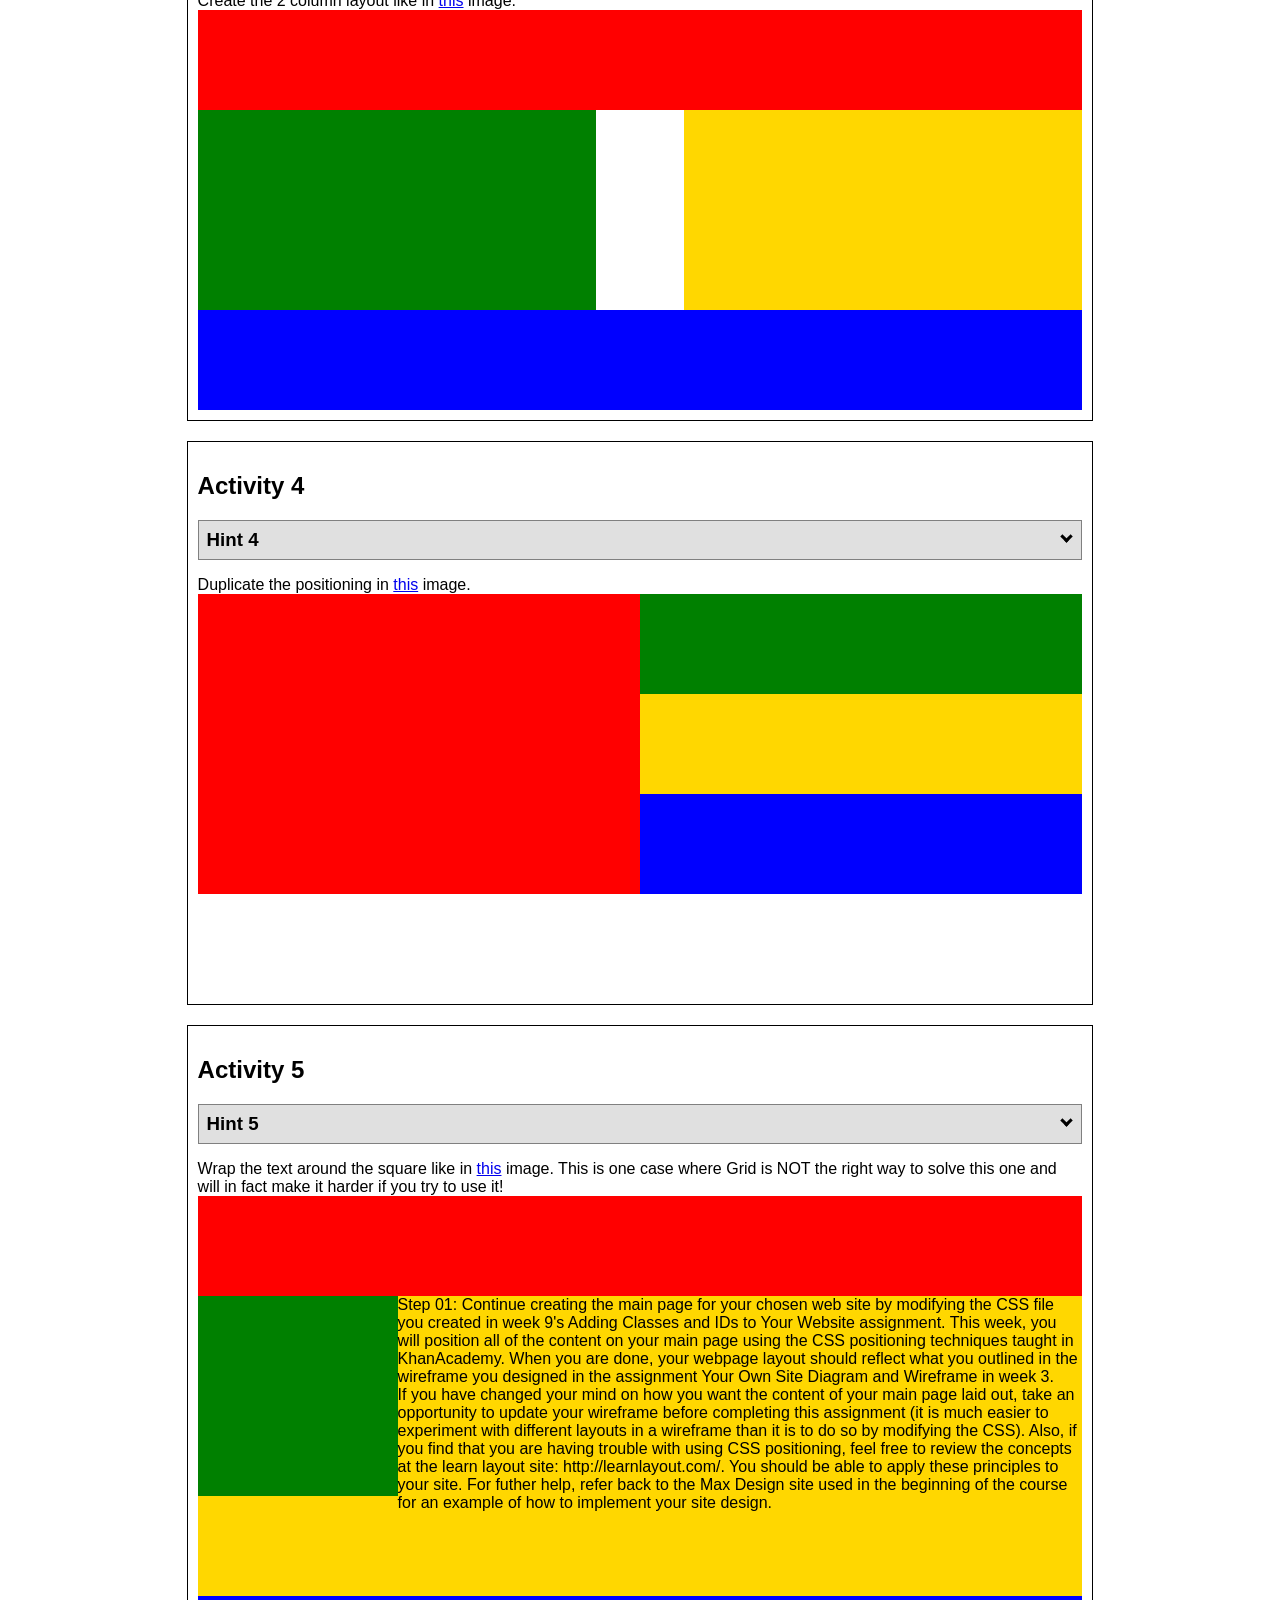
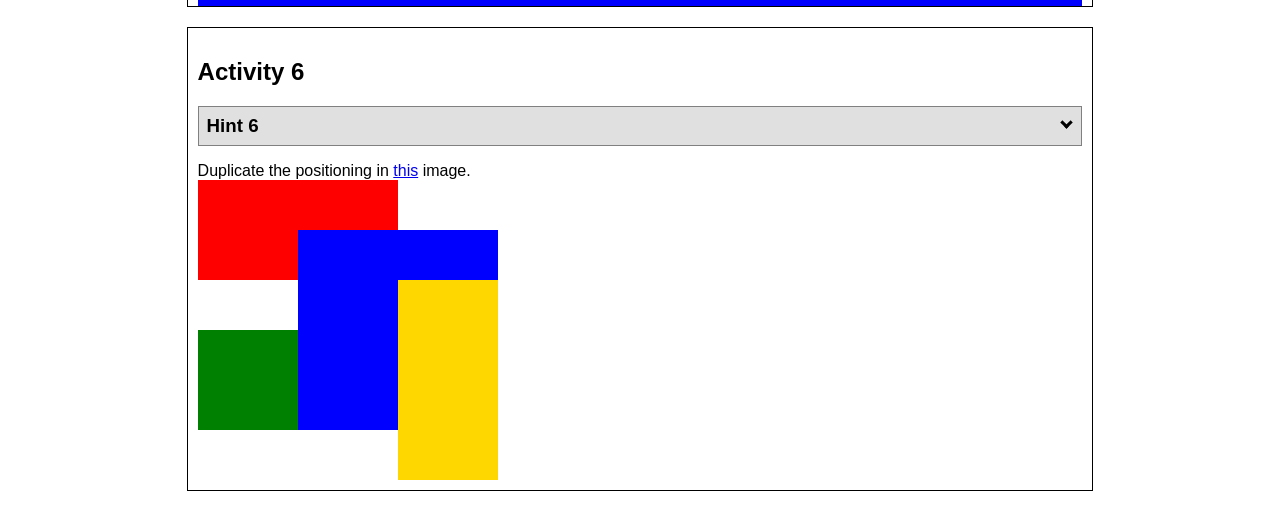
<file: ice/positioning/positioning.html>
<!DOCTYPE html>
<html lang="en">
  <head>
    <!-- HTML - Name: positioning.html -->
    <title>Positioning Activity</title>
    <link rel="stylesheet" type="text/css" href="positionstyles.css" />
  </head>
  <body>
    <div class="activity">
      <h2>WDD 130 positioning exercises</h2>
      For each activity match make the boxes match the image by modifying the stylesheet.</div>
    <div class="activity">
      <h2>Activity 1</h2>
      <section class="hint"><input type="checkbox" ><i></i> <h3>Hint 1</h3><div><p>Use the activity instructions for the firt activity</a></p></div></section>
      <p>Follow the activity instructions to make the boxes match  <a href="images/example1.png" target="_blank">this</a> image.</p>
      <div class="content1" >
        <div class="red1" ></div>
        <div class="green1" ></div>
        <div class="green1" ></div>
        <div class="yellow1"></div>
        <div class="yellow1"></div>
        <div class="blue1"></div>
      </div>
    </div>
    <div class="activity">
      <h2>Activity 2</h2>
      <section class="hint"><input type="checkbox" > <h3>Hint 2</h3><i></i><div>
      <ul>
      <li>grid-template-columns: 50px 50px 50px 50px 50px </li></ul></div></section>
      <p>Overlap and stagger the squares like in <a href="images/example2.png" target="_blank">this</a> image.</p>
      <div class="content2" >
        <div class="red2" ></div>
        <div class="green2" ></div>
        <div class="yellow2"></div>
        <div class="blue2"></div>
      </div>
    </div>
    <div class="activity">
      <h2>Activity 3</h2>
      <section class="hint"><input type="checkbox" > <h3>Hint 3</h3><i></i><div><p>This one is going to be best solved with CSS Grid. Remember to make the boxes the right width first...then start moving them around. </p><h4>Properties used:</h4><ul><li>display:grid;</li><li>grid-template-columns:</li><li>grid-column-gap:</li>
        <li>grid-column:</li>  </ul></div></section>
      Create the 2 column layout like in <a href="images/example3.png" target="_blank">this</a>  image.
      <div class="content3" >
        <div class="red3" ></div>
        <div class="green3" ></div>
        <div class="yellow3"></div>
        <div class="blue3"></div>
      </div>
    </div>
    <div class="activity">
      <h2>Activity 4</h2>
      <section class="hint"><input type="checkbox" > <h3>Hint 4</h3><i></i><div><p>For the others we have been primarily concerned with width. For this one you will need to adjust height as well. </p><h4>Properties used:</h4><ul><li>display:grid;</li><li>grid-template-columns:</li><li>grid-row:</li></ul></div></section>
      Duplicate the positioning in <a href="images/example4.png" target="_blank">this</a> image. 
      <div class="content4" >
        <div class="red4" ></div>
        <div class="green4" ></div>
        <div class="yellow4"></div>
        <div class="blue4"></div>
      </div>
    </div>

    <div class="activity">
      <h2>Activity 5</h2>
      <section class="hint"><input type="checkbox" > <h3>Hint 5</h3><i></i><div><p>Grid is <strong>not</strong> the right way to do this.  In fact there is only one way to really do that...and that is with float. Remember that we float the thing we want the text to wrap around.  Also remember to start by making all the shapes the right size and shape.</p><h4>Properties used:</h4><ul><li>float: left;</li></ul></div></section>
      Wrap the text around the square like in <a href="images/example5.png" target="_blank">this</a> image. This is one case where Grid is NOT the right way to solve this one and will in fact make it harder if you try to use it!
      <div class="content5" >
        <div class="red5" ></div>
        <div class="green5" ></div>
        <div class="yellow5">Step 01: Continue creating the main page for your chosen web site by modifying the CSS file you created in week 9's Adding Classes and IDs to Your Website assignment. This week, you will position all of the content on your main page using the CSS positioning techniques taught in KhanAcademy. When you are done, your webpage layout should reflect what you outlined in the wireframe you designed in the assignment Your Own Site Diagram and Wireframe in week 3. <br />
          If you have changed your mind on how you want the content of your main page laid out, take an opportunity to update your wireframe before completing this assignment (it is much easier to experiment with different layouts in a wireframe than it is to do so by modifying the CSS). Also, if you find that you are having trouble with using CSS positioning, feel free to review the concepts at the learn layout site: http://learnlayout.com/. You should be able to apply these principles to your site. For futher help, refer back to the Max Design site used in the beginning of the course for an example of how to implement your site design.</div>
        <div class="blue5"></div>
      </div>
    </div>
    <div class="activity">
      <h2>Activity 6</h2>
      <section class="hint"><input type="checkbox" > <h3>Hint 6</h3><i></i><div><p>This one is all about visualizing the grid behind the layout. If you are having a hard time doing that first: all the sizes are even multiples of 100, and second here is another example with the lines drawn: <a href="images/example6-hint.png" target="_blank">example 6 with lines</a>. For this one you will find it easiest if you use px for the column width. You can also use <kbd>z-index</kbd> to control the element layering.    </p><h4>Properties used:</h4><ul><li>display:grid;</li><li>grid-template-columns:</li><li>grid-column:</li><li>grid-row:</li><li><a href="https://www.w3schools.com/cssref/pr_pos_z-index.asp" target="_blank">z-index:</a></li></ul></div></section>
      Duplicate the positioning in <a href="images/example6.png" target="_blank">this</a> image.
      <div class="content6" >
        <div class="red6" ></div>
        <div class="green6" ></div>
        <div class="yellow6"></div>
        <div class="blue6"></div>
      </div>
    </div>
  </body>
</html>
</file>
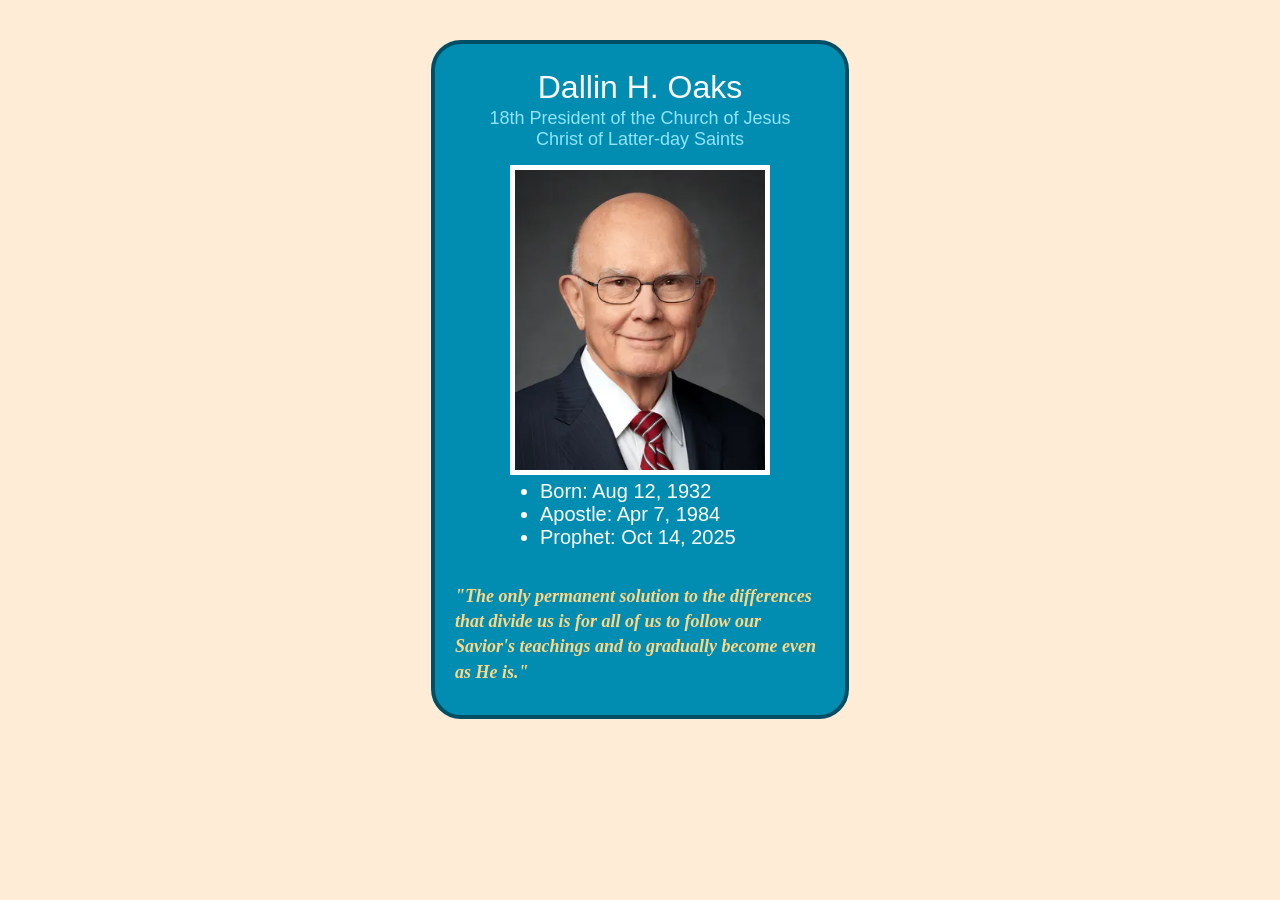
<file: ice/prophet_cards/oaks.html>
<!DOCTYPE html>
<html lang="en">
<head>
    <meta charset="UTF-8">
    <meta name="viewport" content="width=device-width, initial-scale=1.0">
    <title>Dallin H. Oaks</title>
    <style>
        /* Insert styles here, this is called an internal stylesheet  */
        body {
            background: #FFECD7;
                        background-color: #FFECD7;
            font-family: Helvetica, Arial, sans-serif;
            margin: 0;
            padding: 40px;
        }

        .card {
            background-color: #008DB1;
            border: 4px solid #004E63;
            border-radius: 30px;
            width: 370px;
            padding: 20px;
            margin: 0 auto;
            text-align: center;
            color: #FFFFFF;
        }

        h1 {
            color: #FFFFFF;
            font-family: Helvetica, Arial, sans-serif;
            font-size: 32px;
            margin: 5px 0 2px;
            font-weight: normal;
        }

        .subtitle {
            color: #91E4FB;
            font-family: Helvetica, Arial, sans-serif;
            font-size: 18px;
            margin: 0 0 15px;
        }

        .subtitle a {
             color: #91E4FB;
            text-decoration: none;
        }

        .subtitle a:hover {
            text-decoration: underline;
        }

        .card img {
            width: 250px;
            height: 300px;
            object-fit: cover;
            border: 5px solid white;
            display: block;
            margin: 0 auto;
        }

        ul {
            color: #FFFFFF;
            font-family: Helvetica, Arial, sans-serif;
            font-size: 20px;
            text-align: left;
            margin: 5px 0 35px;
            padding-left: 85px;
        }

        .quote {
            color: #FFD783;
            font-family: "Brush Script MT", cursive;
            font-size: 18px;
            font-style: italic;
            font-weight: bold;
            text-align: left;
            line-height: 1.4;
            margin-bottom: 10px;
        }
        
    </style>
</head>
<body>
    <!-- Insert HTML elements here -->
     <div class="card">
        <h1>Dallin H. Oaks</h1>

    <p class="subtitle">
        <a href="https://www.churchofjesuschrist.org">
            18th President of the Church of Jesus<br>
            Christ of Latter-day Saints
        </a>
    </p>

     <img src="images/oaks.webp" alt="President Oaks">

     <ul>
        <li>Born: Aug 12, 1932</li>
        <li>Apostle: Apr 7, 1984</li>
        <li>Prophet: Oct 14, 2025</li>
     </ul>

     <p class="quote">
        "The only permanent solution to the differences
        that divide us is for all of us to follow our
        Savior's teachings and to gradually become
        even as He is."
     </p>
     </div>
</body>
</html>
</file>
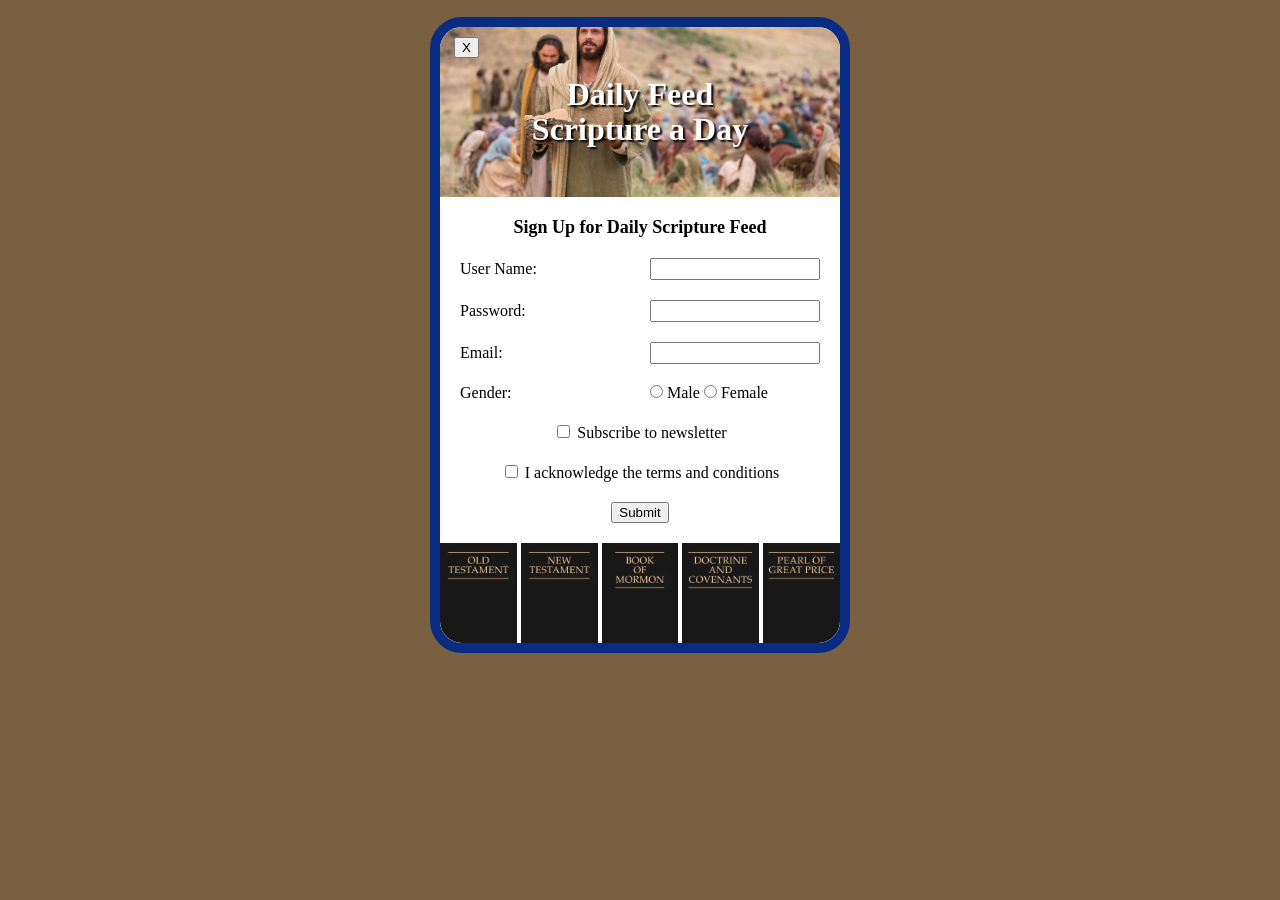
<file: ice/signup/signup.html>
<!DOCTYPE html>
<html lang="en">

<head>
    <meta charset="UTF-8">
    <meta name="viewport" content="width=device-width, initial-scale=1.0">
    <title>Daily Feed Sign Up</title>

    <style>
        * {
            box-sizing: border-box;
        }

        body {
            margin: 0;
            background: rgb(120, 96, 64);
            font-family: "Times New Roman", serif;
        }

        #formContainer {
            width: 420px;
            margin: 17px auto;
            background: white;
            border: 10px solid #092c83;
            border-radius: 32px;
            overflow: hidden;
        }

        .hero {
            height: 170px;
            background-image: url("images/jesus_feeds_5000.jpeg");
            background-size: cover;
            background-position: center;
            position: relative;
            display: grid;
            place-items: center;
        }

        .hero h1 {
            color: white;
            text-align: center;
            font-size: 32px;
            line-height: 1.1;
            text-shadow: 2px 2px 2px black;
            margin: 0;
        }

        #closeBtn {
            position: absolute;
            top: 10px;
            left: 14px;
            cursor: pointer;
        }

        h3 {
            text-align: center;
            font-size: 18px;
            margin: 20px 0;
        }

        #myForm {
            display: grid;
            grid-template-columns: 1fr 170px;
            align-items: center;
            column-gap: 15px;
            row-gap: 20px;
            padding: 0 20px 20px;
        }

        #myForm > input {
            width: 100%;
            height: 22px;
        }

        .gender-options {
            white-space: nowrap;
        }

        .gender-options input {
            margin: 0;
        }

        .full-row {
            grid-column: 1 / 3;
            text-align: center;
        }

        .full-row label {
            white-space: nowrap;
        }

        .submit-row {
            margin-top: 0;
        }

        .scriptures {
            display: grid;
            grid-template-columns: repeat(5, 1fr);
            gap: 4px;
            background: white;
        }

        .scriptures img {
            width: 100%;
            height: 100px;
            object-fit: cover;
            display: block;
        }

        #output {
            text-align: center;
        }
    </style>
</head>

<body>

    <div id="formContainer">

        <div class="hero">
            <button type="button" id="closeBtn">X</button>
            <h1>Daily Feed<br>Scripture a Day</h1>
        </div>

        <h3>Sign Up for Daily Scripture Feed</h3>

        <form id="myForm">

            <label for="username">User Name:</label>
            <input type="text" id="username" name="username" required>

            <label for="password">Password:</label>
            <input type="password" id="password" name="password" required>

            <label for="email">Email:</label>
            <input type="email" id="email" name="email" required>

            <label>Gender:</label>
            <div class="gender-options">
                <input type="radio" id="male" name="gender" value="male" required>
                <label for="male">Male</label>

                <input type="radio" id="female" name="gender" value="female" required>
                <label for="female">Female</label>
            </div>

            <section class="full-row">
                <input type="checkbox" id="newsletter" name="newsletter">
                <label for="newsletter">Subscribe to newsletter</label>
            </section>

            <section class="full-row">
                <input type="checkbox" id="conditions" name="conditions" required>
                <label for="conditions">I acknowledge the terms and conditions</label>
            </section>

            <section class="full-row submit-row">
                <button type="submit">Submit</button>
            </section>

        </form>

        <div class="scriptures">
            <img src="images/old_testament.webp" alt="Old Testament">
            <img src="images/new_testament.webp" alt="New Testament">
            <img src="images/book_of_mormon.webp" alt="Book of Mormon">
            <img src="images/doctrine_and_covenants.webp" alt="Doctrine and Covenants">
            <img src="images/pearl_of_great_price.webp" alt="Pearl of Great Price">
        </div>

    </div>

    <div id="output"></div>

    <script>
        // Here is some Javascript to start looking forward to wdd131
        document.getElementById("closeBtn").addEventListener("click", function () {
            document.getElementById("formContainer").style.display = "none";
        });

        const form = document.getElementById('myForm');
        const output = document.getElementById('output');

        form.addEventListener('submit', function (event) {
            event.preventDefault();

            const formData = new FormData(form);
            const entries = [];

            for (const [key, value] of formData.entries()) {
                if (key == "password") {
                    entries.push(`<strong>${key}</strong>: [hidden]`);
                } else {
                    entries.push(`<strong>${key}</strong>: ${value}`);
                }
            }

            output.innerHTML = `
            <br>
            <h3>Here is the data that would be sent to the server:</h3>
            <ul>
                ${entries.map(item => `<li>${item}</li>`).join('')}
            </ul>
            `;
        });
    </script>

</body>
</html>
</file>
<file: styles.css>
@import url('https://fonts.googleapis.com/css2?family=Poppins:wght@400;500;600&family=Raleway:wght@400;600;700&display=swap');

body {
    font-family: 'Poppins', sans-serif;
}

h1, h2, h3, h4, h5, h6 {
    font-family: 'Raleway', sans-serif;
}

body {
    background-color: #F1FAEE;
    color: #1D3557;
    font-family: 'Poppins', sans-serif;
    margin: 0;
}

header {
    background-color: #1D3557;
    color: white;
    text-align: center;
    padding: 20px;
}

nav {
    display: grid;
    grid-template-columns: repeat(4, 1fr);
    gap: 10px;
    max-width: 800px;
    margin: 0 auto;
}

nav a {
    color: white;
    text-decoration: none;
    padding: 10px;
}

nav a:hover {
    background-color: #457B9D;
}

main {
    display: grid;
    gap: 20px;
    max-width: 900px;
    margin: 30px auto;
    padding: 20px;
}

section {
    background-color: white;
    padding: 20px;
    border: 1px solid #A8DADC;
}

h2, h3 {
    color: #1D3557;
}

section a {
    color: #457B9D;
}

img {
    max-width: 100%;
    height: auto;
}

table {
    border-collapse: collapse;
    width: 100%;
}

th, td {
    border: 1px solid #457B9D;
    padding: 10px;
}

input, textarea {
    display: block;
    margin-bottom: 10px;
}

footer {
    background-color: #1D3557;
    color: white;
    text-align: center;
    padding: 15px;
}
</file>
<file: wwr/styles/style.css>
#content {
    max-width: 1600px;
    margin: 0 auto;
}

body {
    background-color: #F1FAEE;
    font-family: Raleway, Arial, sans-serif;
    font-size: 22px;
    margin: 0;
    padding: 0;
}

header {
    background-color: #1D3557;
    display: grid;
    grid-template-columns: 150px auto;
}

nav {
    display: flex;
    justify-content: space-around;
}

nav a,
#hero-msg h1,
#hero-msg h4,
.button-box,
main section {
    text-align: center;
}

nav a {
    color: white;
    text-decoration: none;
    padding: 35px;
}

nav a:hover {
    background-color: #A8DADC;
    color: #1D3557;
}

#logo_link {
    padding-top: 5px;
    justify-self: center;
    align-self: center;
}

.logo {
    width: 80px;
}

#hero {
    display: grid;
    grid-template-columns: 1fr 3fr 1fr;
    margin-top: -100px;
}

#hero-box {
    grid-column: 1/4;
    grid-row: 1/3;
    z-index: -1;
}

#hero-img {
    width: 100%;
}

#hero-msg {
    grid-column: 2/3;
    grid-row: 1/2;
    margin-top: 100px;
}

.home-title {
    color: #1D3557;
    font-family: "Rock Salt", "Bradley Hand", sans-serif;
    font-size: 2em;
    margin-top: 10px;
}

#hero-msg h4 {
    color: white;
}

h4 {
    color: #1D3557;
}

.button-box {
    text-align: center;
}

.book, .join {
    background-color: #BCAB79;
    color: white;
    text-decoration: none;
    font-size: 18px;
    padding: 15px 30px;
    margin-top: 50px;
    border-radius: 5px;
}

.book:hover, .join:hover {
    background-color: #1D3557;
    color: white;
}

.home-grid {
    display: grid;
    grid-template-columns: repeat(10, 1fr);
}

.rivers-card {
    grid-column: 2/4;
    grid-row: 2/3;
}

.camping-card {
    grid-column: 5/7;
    grid-row: 2/3;
}

.rapids-card {
    grid-column: 8/10;
    grid-row: 2/3;
}

.rivers-card,
.camping-card,
.rapids-card {
    margin: 200px 0;
}

.card-img, .mountains {
    width: 100%;
}

.card-img {
    border: 10px solid #A8DADC;
    transition: transform .5s;
    box-shadow: 5px 5px 10px #1D3557;
}

.card-img:hover {
    opacity: .6;
    transform: scale(1.1);
}

main section img {
    box-sizing: border-box;
}

.icon {
    width: 80px;
    padding-top: 10px;
}

#background {
    grid-column: 1/11;
    grid-row: 4/9;
    height: 725px;
    background-color: #A8DADC;
}

.mountains {
    grid-column: 2/7;
    grid-row: 5/8;
    box-shadow: 5px 5px 10px #1D3557;
}

.msg {
    background-color: #F1FAEE;
    padding: 35px;
    line-height: 1.5em;
    grid-column: 6/10;
    grid-row: 6/7;
    box-shadow: 5px 5px 10px #1D3557;
}

.msg h2 {
    color: #1D3557;
}

.msg p {
    color: #1D3557;
    font-size: .8em;
    padding-bottom: 15px;
}

h2 {
    margin: 0;
}

footer {
    background-color: #1D3557;
    color: white;
    padding: 25px 50px;
    margin-top: 200px;
    display: flex;
    justify-content: space-around;
    align-items: center;
}

footer a {
    color: white;
    text-decoration: none;
}

footer a:hover {
    color: #A8DADC;
}

footer p {
    font-size: 1.2em;
}

footer p a:hover {
    text-decoration: underline;
}

footer .social img {
    padding-top: 15px;
}

@media screen and (max-width: 900px) {
    #hero, .home-grid {
        display: block;
        height: auto;
    }

    nav, footer {
        flex-direction: column;
    }

    nav a {
        display: block;
        padding: 15px;
    }

    #hero {
        margin-top: 0;
    }

    #hero-msg {
        margin-top: 0;
    }

    #hero-msg h4 {
        display: none;
    }

    #hero-msg h1 {
        color: #1D3557;
    }

    .home-title {
        font-size: 25px;
    }

    .rivers-card, .camping-card, .rapids-card {
        margin: 50px auto;
        width: 60%;
    }

    #background {
        display: none;
    }

    .mountains, .msg {
        width: 80%;
        display: block;
        margin: 0 auto;
    }

    footer {
        margin-top: 25px;
    }
}
</file>
<file: ice/halloween/styles/styles.css>
/* Add your CSS here to style your halloween page */
* {
    box-sizing: border-box;
}

body {
    margin: 0;
    padding: 30px 16px;
    background: radial-gradient(circle at top, #39204d, #100c16 70%);
    color: #f5e9d8;
    font-family: Arial, Helvetica, sans-serif;
}

#wrapper {
    max-width: 1100px;
    margin: 0 auto;
    overflow: hidden;
    background-color: #1c1425;
    border: 2px solid #f28c28;
    border-radius: 18px;
    box-shadow: 0 0 35px #f28c2826;
}

header {
    background-color: #100c16;
    border-bottom: 2px solid #f28c28;
}

nav ul {
    display: flex;
    justify-content: center;
    gap: 15px;
    margin: 0;
    padding: 20px;
}

nav li {
    padding: 12px 22px;
    color: #ffc078;
    font-weight: bold;
    border-radius: 8px;
    transition: background-color 0.3s, color 0.3s;
}

nav li:hover {
    background-color: #f28c28;
    color: #100c16;
}

main {
    display: grid;
    grid-template-columns: repeat(3, minmax(0, 1fr));
    gap: 24px;
    padding: 35px;
}

h1 {
    grid-column: 1 / -1;
    margin: 5px 0 10px;
    color: #ff9f32;
    font-family: Georgia, "Times New Roman", serif;
    font-size: clamp(2.5rem, 7vw, 5rem);
    text-align: center;
    text-shadow: 3px 4px 0 #000;
}

main > img {
    grid-column: 1 / -1;
    display: block;
    width: 100%;
    max-width: 750px;
    height: auto;
    margin: 0 auto 15px;
    border: 4px solid #f28c28;
    border-radius: 14px;
    box-shadow: 0 10px 25px #0008;
}

section {
    padding: 24px;
    background-color: #2b1d38;
    border-top: 4px solid #f28c28;
    border-radius: 12px;
    box-shadow: 0 6px 15px #0005;
    transition: transform 0.3s;
}

section:hover {
    transform: translateY(-6px);
}


h2 {
    margin: 0 0 15px;
    color: #ffb45b;
    font-family: Georgia, "Times New Roman", serif;
    font-size: 1.8rem;
    text-align: center;
}

p {
    margin: 0;
    line-height: 1.8;
}

footer {
    padding: 25px;
    background-color: #100c16;
    color: #ffc078;
    border-top: 2px solid #f28c28;
    font-size: 1.1rem;
    text-align: center;
    letter-spacing: 2px;
}
</file>
<file: ice/favorite_devo/styles/styles.css>
body {
  margin: 0;
  height: 100%;
  font-family: Arial, sans-serif;
  background: linear-gradient(to bottom, #d3d3d3, #001f3f);
  background-repeat: no-repeat; /* Just in case */
  background-attachment: fixed;
}

.container {
  text-align: center;
}

.header {
  padding: 20px 0;
}

.header-image {
  background-image: url('../images/icenter.png'); /* Replace with your image */
  background-repeat: no-repeat;
  background-position: center;
  height: 150px;
  display: flex;
  flex-direction: column;
  justify-content: center;
  color: white;

}

.header-image h1 {
  margin: 0;
  line-height: 0.9;
    font-size: 3.5em;
  font-weight: bold;
  text-shadow: 2px 2px 4px rgba(0, 0, 0, 0.7);
  background: #00000055;
}

.content-box {
  background-color: white;
  margin: 30px auto;
  width: 90%;
  max-width: 900px;
  padding: 40px;
  box-shadow: 5px 5px 0px black;
  min-height: 400px;
}

table {
  width: 100%;
  border-collapse: collapse;
}

th, td {
  border: 1px solid black;
  padding: 10px;
}

th {
  background-color: #001f3f;
  color: white;
}

h2 {
  margin-top: 40px;
}

form {
  width: 300px;
  margin: 0 auto;
  text-align: left;
}

form label {
  display: block;
  margin-top: 15px;
  font-weight: bold;
}

form input {
  width: 100%;
  padding: 8px;
  margin-top: 5px;
  box-sizing: border-box;
}

form button {
  margin-top: 20px;
  padding: 10px 20px;
  background-color: #001f3f;
  color: white;
  border: none;
  cursor: pointer;
}
</file>
<file: ice/positioning/positionstyles.css>
/* CSS - Name: "positionstyles.css" */
/* Activity 1 styles */
.content1 {
  /* This is the parent of the activity 1 boxes. */
  display: grid;
  grid-template-columns: 1fr 1fr;
  justify-items: center;
  gap: 20px;
}
.red1 { 
  width: 100%; 
  height: 100px; 
  background-color: red; 
  grid-column: 1/3;
} 
.green1 {
  width: 200px; 
  height: 200px; 
  background-color: green; 
} 
.yellow1 {
  width: 200px; 
  height: 200px; 
  background-color: gold; 
} 
.blue1 {
  width: 100%; 
  height: 100px; 
  background-color: blue; 
  grid-column: 1/3;
} 
/* Activity 2 styles */ 
.content2 {
  /* This is the parent of the activity 2 boxes. */
  display: grid;
  grid-template-columns: repeat(5, 50px);
  grid-template-rows: repeat(5, 50px);
}
.red2 {
  width: 100px; 
  height: 100px; 
  background-color: red; 
  grid-column: 1;
  grid-row: 1;
} 
.green2 { 
  width: 100px; 
  height: 100px; 
  background-color: green; 
  grid-column: 2;
  grid-row: 2;
} 
.yellow2 {
  width: 100px; 
  height: 100px; 
  background-color: gold; 
  grid-column: 3;
  grid-row: 3;
} 
.blue2 {
  width: 100px; 
  height: 100px; 
  background-color: blue; 
  grid-column: 4;
  grid-row: 4;
} 
/* Activity 3 styles */ 
.content3 {
  /* This is the parent of the activity 3 boxes. */
  display: grid;
  grid-template-columns: 1fr 1fr;
  column-gap: 10%;
}
.red3 {
  width: 100%; 
  height: 100px; 
  background-color: red; 
  grid-column: 1/3;
} 
.green3 {
  width: 100%; 
  height: 200px; 
  background-color: green;
} 
.yellow3 {
  width: 100%; 
  height: 200px; 
  background-color: gold; 
} 
.blue3 {
  width: 100%;
  height: 100px; 
  background-color: blue; 
  grid-column: 1/3;
} 
/* Activity 4 styles */ 
.content4 {
  /* This is the parent of the activity 4 boxes. */
  height: 400px;
  display: grid;
  grid-template-columns: 1fr 1fr;
  grid-template-rows: repeat(3, 100px);
}
.red4 {
  width: 100%; 
  height: 300px; 
  background-color: red; 
  grid-column: 1;
  grid-row: 1/4;
} 
.green4 {
  width: 100%; 
  height: 100px; 
  background-color: green; 
  grid-column: 2;
  grid-row: 1;
} 
.yellow4 {
  width: 100%; 
  height: 100px; 
  background-color: gold; 
  grid-column: 2;
  grid-row: 2;
} 
.blue4 {
  width: 100%; 
  height: 100px; 
  background-color: blue; 
  grid-column: 2;
  grid-row: 3;
} 
/* Activity 5 styles */ 
.content5 {
  /* This is the parent of the activity 5 boxes. */
  height: 400px;
}
.red5 { 
  width: 100%; 
  height: 100px; 
  background-color: red; 
} 
.green5 { 
  width: 200px; 
  height: 200px; 
  background-color: green; 
  float: left;
} 
.yellow5 {
  width: 100%; 
  height: 300px; 
  background-color: gold; 
} 
.blue5 {
  width: 100%; 
  height: 100px; 
  background-color: blue; 
} 
/* Activity 6 styles */ 
.content6 {
  /* This is the parent of the activity 6 boxes. */
  display: grid;
  grid-template-columns: repeat(3, 100px);
  grid-template-rows: repeat(4, 50px);
}
.red6 {
  width: 200px; 
  height: 100px; 
  background-color: red; 
  grid-column: 1/3;
  grid-row: 1/3;
} 
.green6 {
  width: 100px; 
  height: 100px; 
  background-color: green; 
  grid-column: 1;
  grid-row: 4/6;
  z-index: 3;
} 
.yellow6 {
  width: 100px; 
  height: 200px; 
  background-color: gold; 
  grid-column: 3;
  grid-row: 3/7;
  z-index: 2;
} 
.blue6 {
  width: 200px; 
  height: 200px; 
  background-color: blue; 
  grid-column: 2/4;
  grid-row: 2/6;
  z-index: 1;
} 


/* Do not make any changes below here */
.activity {
  width: 70%; 
  margin: 20px auto; 
  font-family: Arial, sans-serif; 
  border: 1px solid black; 
  padding: 10px; 
  clear:both; 
  overflow: auto;
} 

.hint {
  border: 1px solid grey;
  background: #e0e0e0;
  padding: .5em;
  position: relative;
  margin: 1em 0;
}
.hint h3 {
  margin: 0;
}
.hint:hover {
  background: #d0d0d0;
}
.hint > div {
  display: none;
}

.hint input[type=checkbox] {
  position: absolute;
  width: 100%;
  height: 100%;
  opacity: 0;
  z-index: 1;
  cursor: pointer;
}

.hint input[type=checkbox]:checked ~ div {
  display: block;
}

.hint i {
  position: absolute;
  transform: translate(-6px, 0);
  margin-top: 16px;
  right: 10px;
  top: -3px;
}
.hint i:before, .hint i:after {
  content: "";
  position: absolute;
  background-color: black;
  width: 3px;
  height: 9px;
}
.hint i:before {
  transform: translate(2px, 0) rotate(45deg);
}
.hint i:after {
  transform: translate(-2px, 0) rotate(-45deg);
}

.hint input[type=checkbox]:checked ~ i:before {
  transform: translate(-2px, 0) rotate(45deg);
}
.hint input[type=checkbox]:checked ~ i:after {
  transform: translate(2px, 0) rotate(-45deg);
}
.hint a {
  position: relative;
  z-index: 1;
}
</file>
